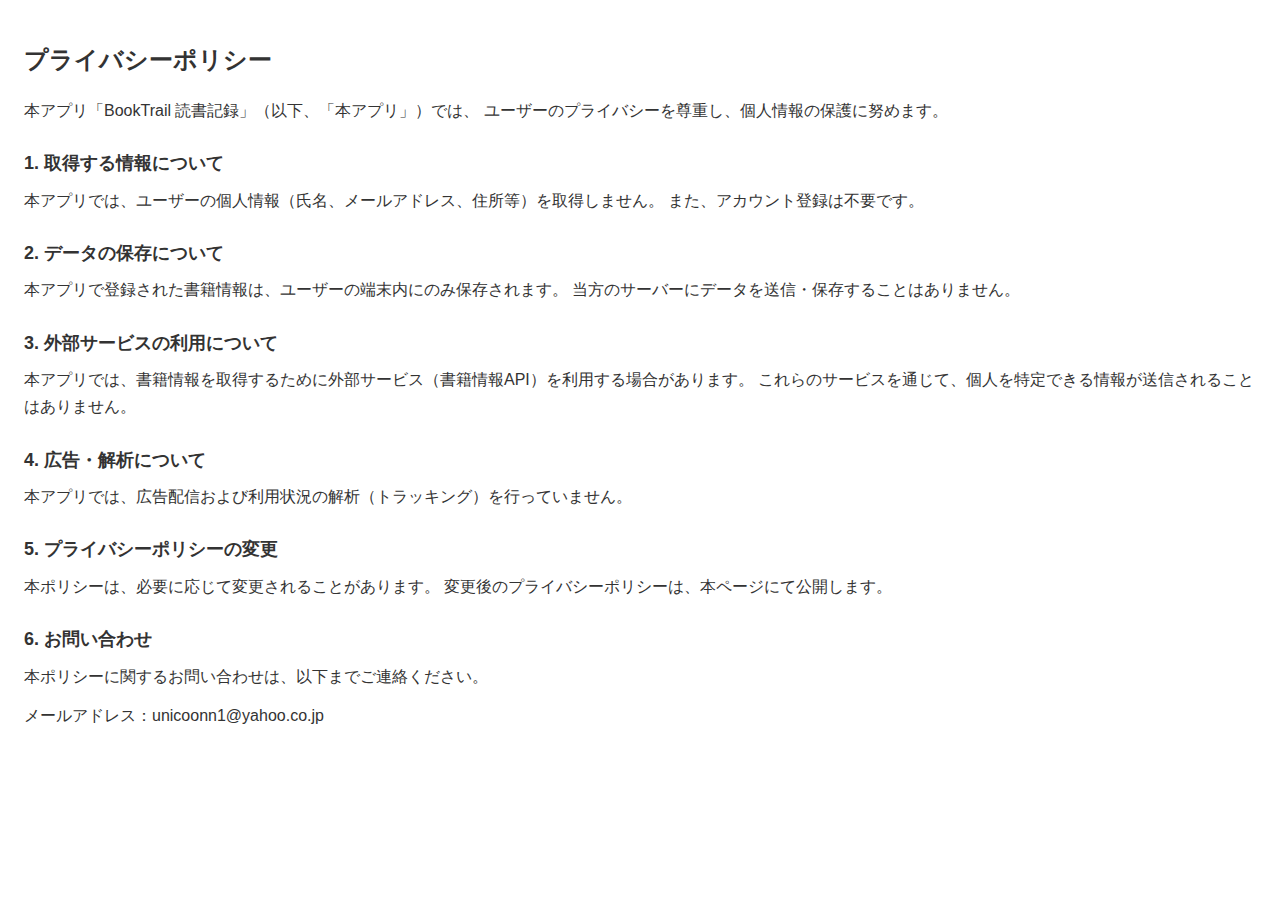
<file: policy/BookTrail.html>
<!DOCTYPE html>
<html lang="ja">
<head>
  <meta charset="UTF-8">
  <title>プライバシーポリシー | BookTrail 読書記録</title>
  <meta name="viewport" content="width=device-width, initial-scale=1.0">
  <style>
    body {
      font-family: -apple-system, BlinkMacSystemFont, "Helvetica Neue", "Segoe UI", "Hiragino Kaku Gothic ProN", "Hiragino Sans", Meiryo, Arial, sans-serif;
      line-height: 1.7;
      margin: 0;
      padding: 24px;
      background-color: #ffffff;
      color: #333333;
    }
    h1 {
      font-size: 24px;
      margin-bottom: 16px;
    }
    h2 {
      font-size: 18px;
      margin-top: 24px;
      margin-bottom: 8px;
    }
    p {
      margin: 0 0 12px 0;
    }
  </style>
</head>
<body>

  <h1>プライバシーポリシー</h1>

  <p>
    本アプリ「BookTrail 読書記録」（以下、「本アプリ」）では、
    ユーザーのプライバシーを尊重し、個人情報の保護に努めます。
  </p>

  <h2>1. 取得する情報について</h2>
  <p>
    本アプリでは、ユーザーの個人情報（氏名、メールアドレス、住所等）を取得しません。
    また、アカウント登録は不要です。
  </p>

  <h2>2. データの保存について</h2>
  <p>
    本アプリで登録された書籍情報は、ユーザーの端末内にのみ保存されます。
    当方のサーバーにデータを送信・保存することはありません。
  </p>

  <h2>3. 外部サービスの利用について</h2>
  <p>
    本アプリでは、書籍情報を取得するために外部サービス（書籍情報API）を利用する場合があります。
    これらのサービスを通じて、個人を特定できる情報が送信されることはありません。
  </p>

  <h2>4. 広告・解析について</h2>
  <p>
    本アプリでは、広告配信および利用状況の解析（トラッキング）を行っていません。
  </p>

  <h2>5. プライバシーポリシーの変更</h2>
  <p>
    本ポリシーは、必要に応じて変更されることがあります。
    変更後のプライバシーポリシーは、本ページにて公開します。
  </p>

  <h2>6. お問い合わせ</h2>
  <p>
    本ポリシーに関するお問い合わせは、以下までご連絡ください。
  </p>
  <p>
    メールアドレス：unicoonn1@yahoo.co.jp
  </p>

</body>
</html>
</file>
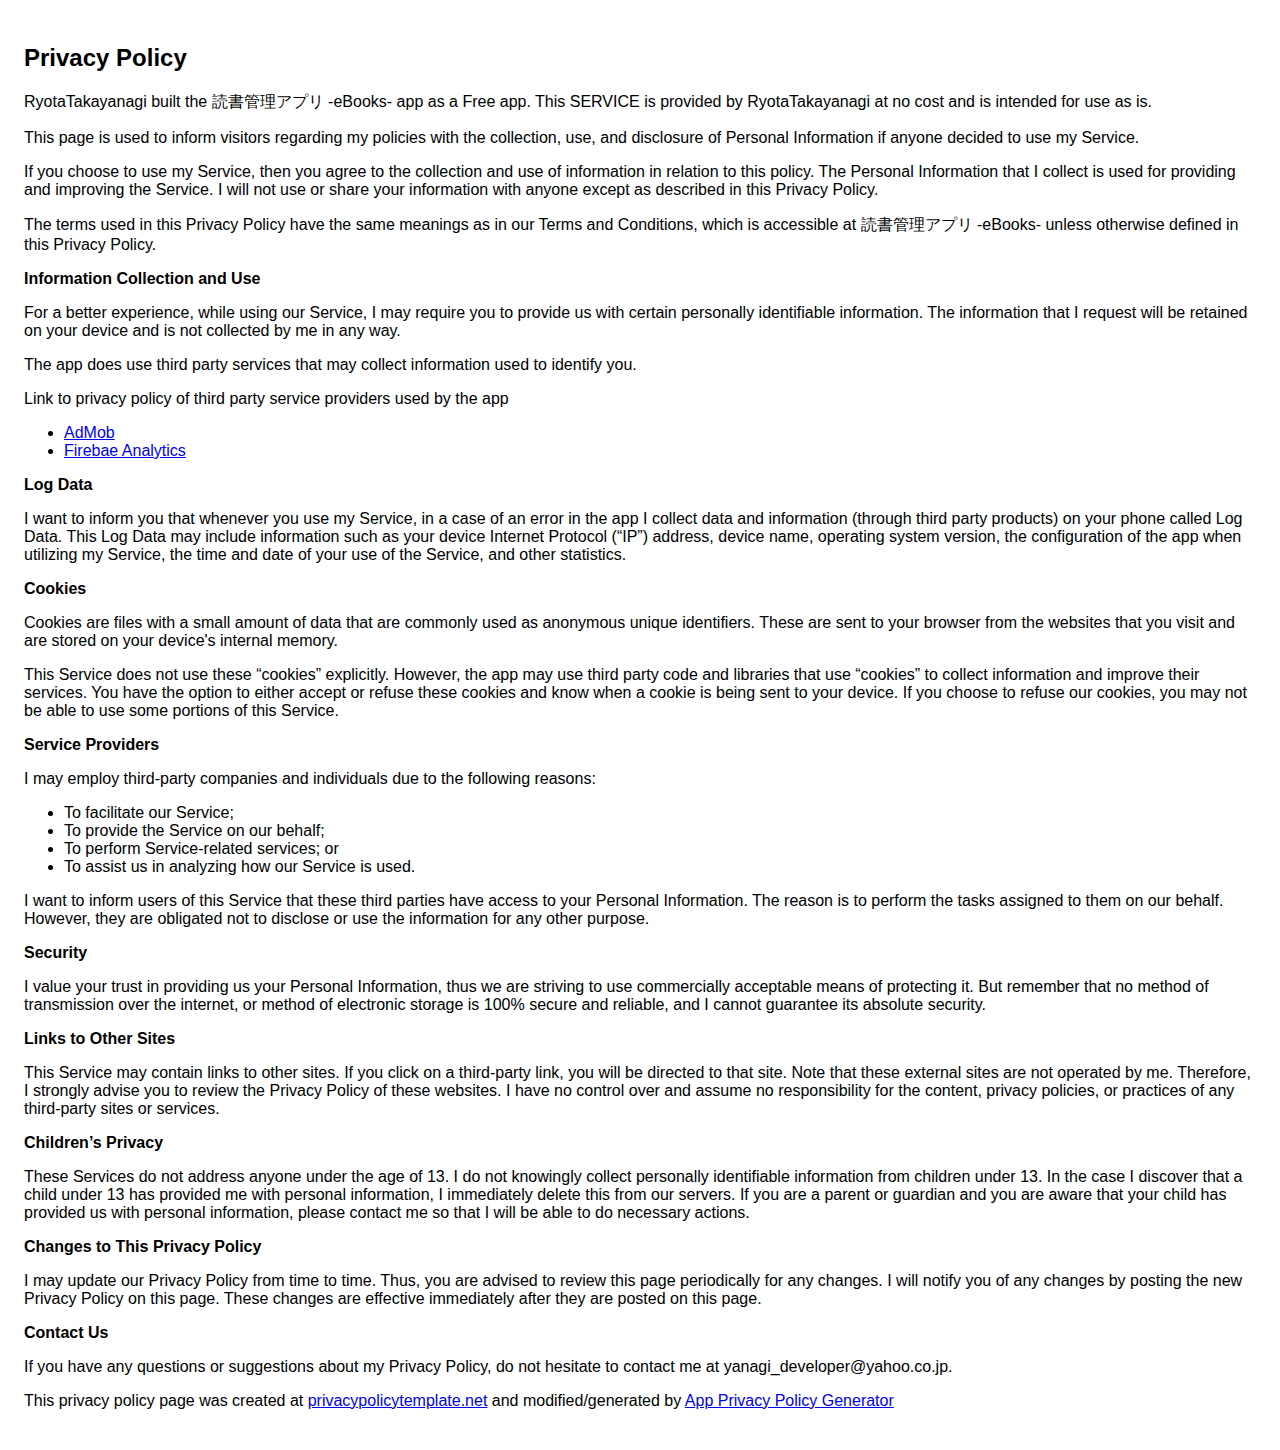
<file: policy/eBooks.html>
﻿<!DOCTYPE html>
    <html>
    <head>
      <meta charset='utf-8'>
      <meta name='viewport' content='width=device-width'>
      <title>Privacy Policy</title>
      <style> body { font-family: 'Helvetica Neue', Helvetica, Arial, sans-serif; padding:1em; } </style>
    </head>
    <body>
    <h2>Privacy Policy</h2> <p>
      RyotaTakayanagi built the 読書管理アプリ -eBooks- app as a Free app. This SERVICE is provided by RyotaTakayanagi at no cost and is intended for use as is.
                </p> <p>
                    This page is used to inform visitors regarding
                    my policies with the collection, use, and
                    disclosure of Personal Information if anyone decided to use
                    my Service.
                  </p> <p>
                    If you choose to use my Service, then you agree
                    to the collection and use of information in relation to this
                    policy. The Personal Information that I collect is
                    used for providing and improving the Service.
                    I will not use or share your
                    information with anyone except as described in this Privacy
                    Policy.
                  </p> <p>
                    The terms used in this Privacy Policy have the same meanings as in our Terms and Conditions, which is accessible at 読書管理アプリ -eBooks- unless otherwise defined in this Privacy Policy.
                  </p> <p><strong>Information Collection and Use</strong></p> <p>
                    For a better experience, while using our Service,
                    I may require you to provide us with certain
                    personally identifiable information. The
                    information that I request will be
                    retained on your device and is not collected by me in any way.
                  </p> <p>
                    The app does use third party services that may collect
                    information used to identify you.
                  </p> <div><p>
                      Link to privacy policy of third party service providers
                      used by the app
                    </p> <ul>
                      <li><a href="https://support.google.com/admob/answer/6128543?hl=en" target="_blank">AdMob</a></li>
                      <li><a href="https://firebase.google.com/policies/analytics" target="_blank">Firebae Analytics</a></li>
                    </ul></div> <p><strong>Log Data</strong></p> <p>
                    I want to inform you that whenever
                    you use my Service, in a case of an error in the
                    app I collect data and information (through third
                    party products) on your phone called Log Data. This Log Data
                    may include information such as your device Internet
                    Protocol (“IP”) address, device name, operating system
                    version, the configuration of the app when utilizing
                    my Service, the time and date of your use of the
                    Service, and other statistics.
                  </p> <p><strong>Cookies</strong></p> <p>
                    Cookies are files with a small amount of data that are
                    commonly used as anonymous unique identifiers. These are
                    sent to your browser from the websites that you visit and
                    are stored on your device's internal memory.
                  </p> <p>
                    This Service does not use these “cookies” explicitly.
                    However, the app may use third party code and libraries that
                    use “cookies” to collect information and improve their
                    services. You have the option to either accept or refuse
                    these cookies and know when a cookie is being sent to your
                    device. If you choose to refuse our cookies, you may not be
                    able to use some portions of this Service.
                  </p> <p><strong>Service Providers</strong></p> <p>
                    I may employ third-party companies
                    and individuals due to the following reasons:
                  </p> <ul><li>To facilitate our Service;</li> <li>To provide the Service on our behalf;</li> <li>To perform Service-related services; or</li> <li>To assist us in analyzing how our Service is used.</li></ul> <p>
                    I want to inform users of this
                    Service that these third parties have access to your
                    Personal Information. The reason is to perform the tasks
                    assigned to them on our behalf. However, they are obligated
                    not to disclose or use the information for any other
                    purpose.
                  </p> <p><strong>Security</strong></p> <p>
                    I value your trust in providing us
                    your Personal Information, thus we are striving to use
                    commercially acceptable means of protecting it. But remember
                    that no method of transmission over the internet, or method
                    of electronic storage is 100% secure and reliable, and
                    I cannot guarantee its absolute security.
                  </p> <p><strong>Links to Other Sites</strong></p> <p>
                    This Service may contain links to other sites. If you click
                    on a third-party link, you will be directed to that site.
                    Note that these external sites are not operated by
                    me. Therefore, I strongly advise you to
                    review the Privacy Policy of these websites.
                    I have no control over and assume no
                    responsibility for the content, privacy policies, or
                    practices of any third-party sites or services.
                  </p> <p><strong>Children’s Privacy</strong></p> <p>
                    These Services do not address anyone under the age of 13.
                    I do not knowingly collect personally
                    identifiable information from children under 13. In the case
                    I discover that a child under 13 has provided
                    me with personal information,
                    I immediately delete this from our servers. If you
                    are a parent or guardian and you are aware that your child
                    has provided us with personal information, please contact
                    me so that I will be able to do
                    necessary actions.
                  </p> <p><strong>Changes to This Privacy Policy</strong></p> <p>
                    I may update our Privacy Policy from
                    time to time. Thus, you are advised to review this page
                    periodically for any changes. I will
                    notify you of any changes by posting the new Privacy Policy
                    on this page. These changes are effective immediately after
                    they are posted on this page.
                  </p> <p><strong>Contact Us</strong></p> <p>
                    If you have any questions or suggestions about
                    my Privacy Policy, do not hesitate to contact
                    me at yanagi_developer@yahoo.co.jp.
                  </p> <p>
                    This privacy policy page was created at
                    <a href="https://privacypolicytemplate.net" target="_blank">privacypolicytemplate.net</a>
                    and modified/generated by
                    <a href="https://app-privacy-policy-generator.firebaseapp.com/" target="_blank">App Privacy Policy Generator</a></p>
    </body>
    </html>
</file>
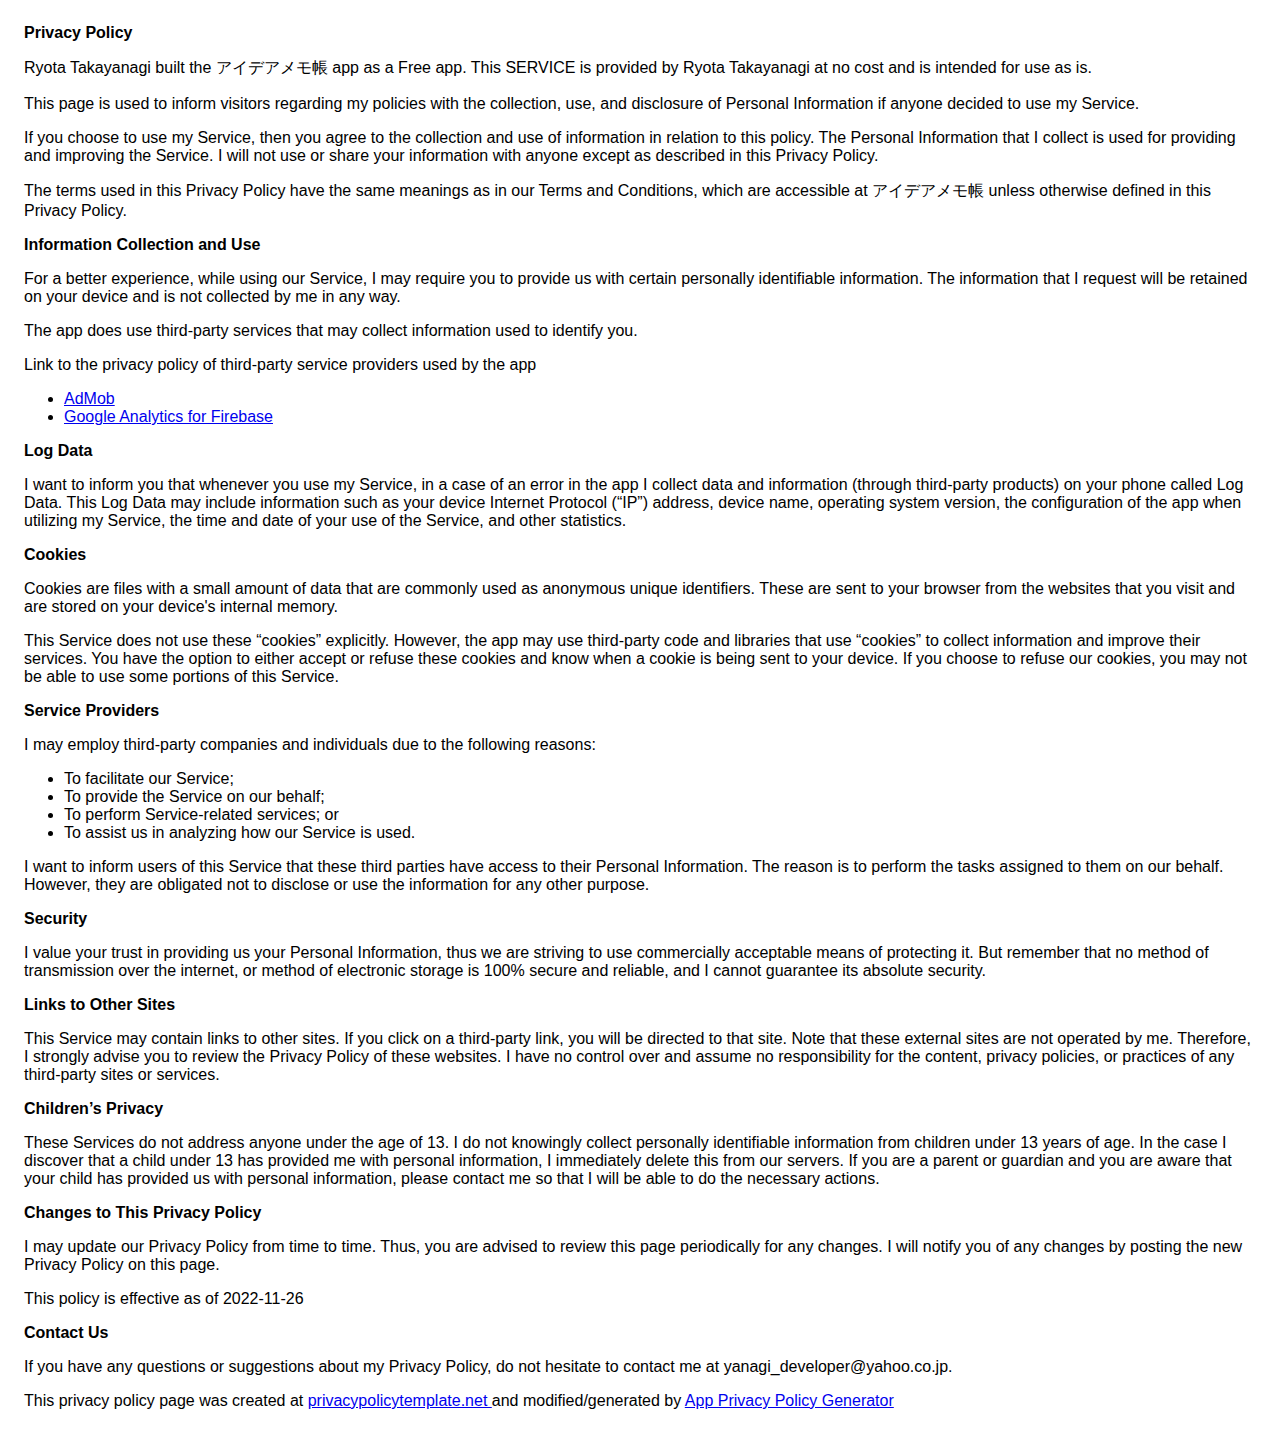
<file: policy/IdeaList.html>
<!DOCTYPE html>
    <html>
    <head>
      <meta charset='utf-8'>
      <meta name='viewport' content='width=device-width'>
      <title>Privacy Policy</title>
      <style> body { font-family: 'Helvetica Neue', Helvetica, Arial, sans-serif; padding:1em; } </style>
    </head>
    <body>
    <strong>Privacy Policy</strong> <p>
                  Ryota Takayanagi built the アイデアメモ帳 app as
                  a Free app. This SERVICE is provided by
                  Ryota Takayanagi at no cost and is intended for use as
                  is.
                </p> <p>
                  This page is used to inform visitors regarding my
                  policies with the collection, use, and disclosure of Personal
                  Information if anyone decided to use my Service.
                </p> <p>
                  If you choose to use my Service, then you agree to
                  the collection and use of information in relation to this
                  policy. The Personal Information that I collect is
                  used for providing and improving the Service. I will not use or share your information with
                  anyone except as described in this Privacy Policy.
                </p> <p>
                  The terms used in this Privacy Policy have the same meanings
                  as in our Terms and Conditions, which are accessible at
                  アイデアメモ帳 unless otherwise defined in this Privacy Policy.
                </p> <p><strong>Information Collection and Use</strong></p> <p>
                  For a better experience, while using our Service, I
                  may require you to provide us with certain personally
                  identifiable information. The information that
                  I request will be retained on your device and is not collected by me in any way.
                </p> <div><p>
                    The app does use third-party services that may collect
                    information used to identify you.
                  </p> <p>
                    Link to the privacy policy of third-party service providers used
                    by the app
                  </p> <ul><!----><li><a href="https://support.google.com/admob/answer/6128543?hl=en" target="_blank" rel="noopener noreferrer">AdMob</a></li><li><a href="https://firebase.google.com/policies/analytics" target="_blank" rel="noopener noreferrer">Google Analytics for Firebase</a></li><!----><!----><!----><!----><!----><!----><!----><!----><!----><!----><!----><!----><!----><!----><!----><!----><!----><!----><!----><!----><!----><!----><!----><!----><!----></ul></div> <p><strong>Log Data</strong></p> <p>
                  I want to inform you that whenever you
                  use my Service, in a case of an error in the app
                  I collect data and information (through third-party
                  products) on your phone called Log Data. This Log Data may
                  include information such as your device Internet Protocol
                  (“IP”) address, device name, operating system version, the
                  configuration of the app when utilizing my Service,
                  the time and date of your use of the Service, and other
                  statistics.
                </p> <p><strong>Cookies</strong></p> <p>
                  Cookies are files with a small amount of data that are
                  commonly used as anonymous unique identifiers. These are sent
                  to your browser from the websites that you visit and are
                  stored on your device's internal memory.
                </p> <p>
                  This Service does not use these “cookies” explicitly. However,
                  the app may use third-party code and libraries that use
                  “cookies” to collect information and improve their services.
                  You have the option to either accept or refuse these cookies
                  and know when a cookie is being sent to your device. If you
                  choose to refuse our cookies, you may not be able to use some
                  portions of this Service.
                </p> <p><strong>Service Providers</strong></p> <p>
                  I may employ third-party companies and
                  individuals due to the following reasons:
                </p> <ul><li>To facilitate our Service;</li> <li>To provide the Service on our behalf;</li> <li>To perform Service-related services; or</li> <li>To assist us in analyzing how our Service is used.</li></ul> <p>
                  I want to inform users of this Service
                  that these third parties have access to their Personal
                  Information. The reason is to perform the tasks assigned to
                  them on our behalf. However, they are obligated not to
                  disclose or use the information for any other purpose.
                </p> <p><strong>Security</strong></p> <p>
                  I value your trust in providing us your
                  Personal Information, thus we are striving to use commercially
                  acceptable means of protecting it. But remember that no method
                  of transmission over the internet, or method of electronic
                  storage is 100% secure and reliable, and I cannot
                  guarantee its absolute security.
                </p> <p><strong>Links to Other Sites</strong></p> <p>
                  This Service may contain links to other sites. If you click on
                  a third-party link, you will be directed to that site. Note
                  that these external sites are not operated by me.
                  Therefore, I strongly advise you to review the
                  Privacy Policy of these websites. I have
                  no control over and assume no responsibility for the content,
                  privacy policies, or practices of any third-party sites or
                  services.
                </p> <p><strong>Children’s Privacy</strong></p> <div><p>
                    These Services do not address anyone under the age of 13.
                    I do not knowingly collect personally
                    identifiable information from children under 13 years of age. In the case
                    I discover that a child under 13 has provided
                    me with personal information, I immediately
                    delete this from our servers. If you are a parent or guardian
                    and you are aware that your child has provided us with
                    personal information, please contact me so that
                    I will be able to do the necessary actions.
                  </p></div> <!----> <p><strong>Changes to This Privacy Policy</strong></p> <p>
                  I may update our Privacy Policy from
                  time to time. Thus, you are advised to review this page
                  periodically for any changes. I will
                  notify you of any changes by posting the new Privacy Policy on
                  this page.
                </p> <p>This policy is effective as of 2022-11-26</p> <p><strong>Contact Us</strong></p> <p>
                  If you have any questions or suggestions about my
                  Privacy Policy, do not hesitate to contact me at yanagi_developer@yahoo.co.jp.
                </p> <p>This privacy policy page was created at <a href="https://privacypolicytemplate.net" target="_blank" rel="noopener noreferrer">privacypolicytemplate.net </a>and modified/generated by <a href="https://app-privacy-policy-generator.nisrulz.com/" target="_blank" rel="noopener noreferrer">App Privacy Policy Generator</a></p>
    </body>
    </html>
</file>
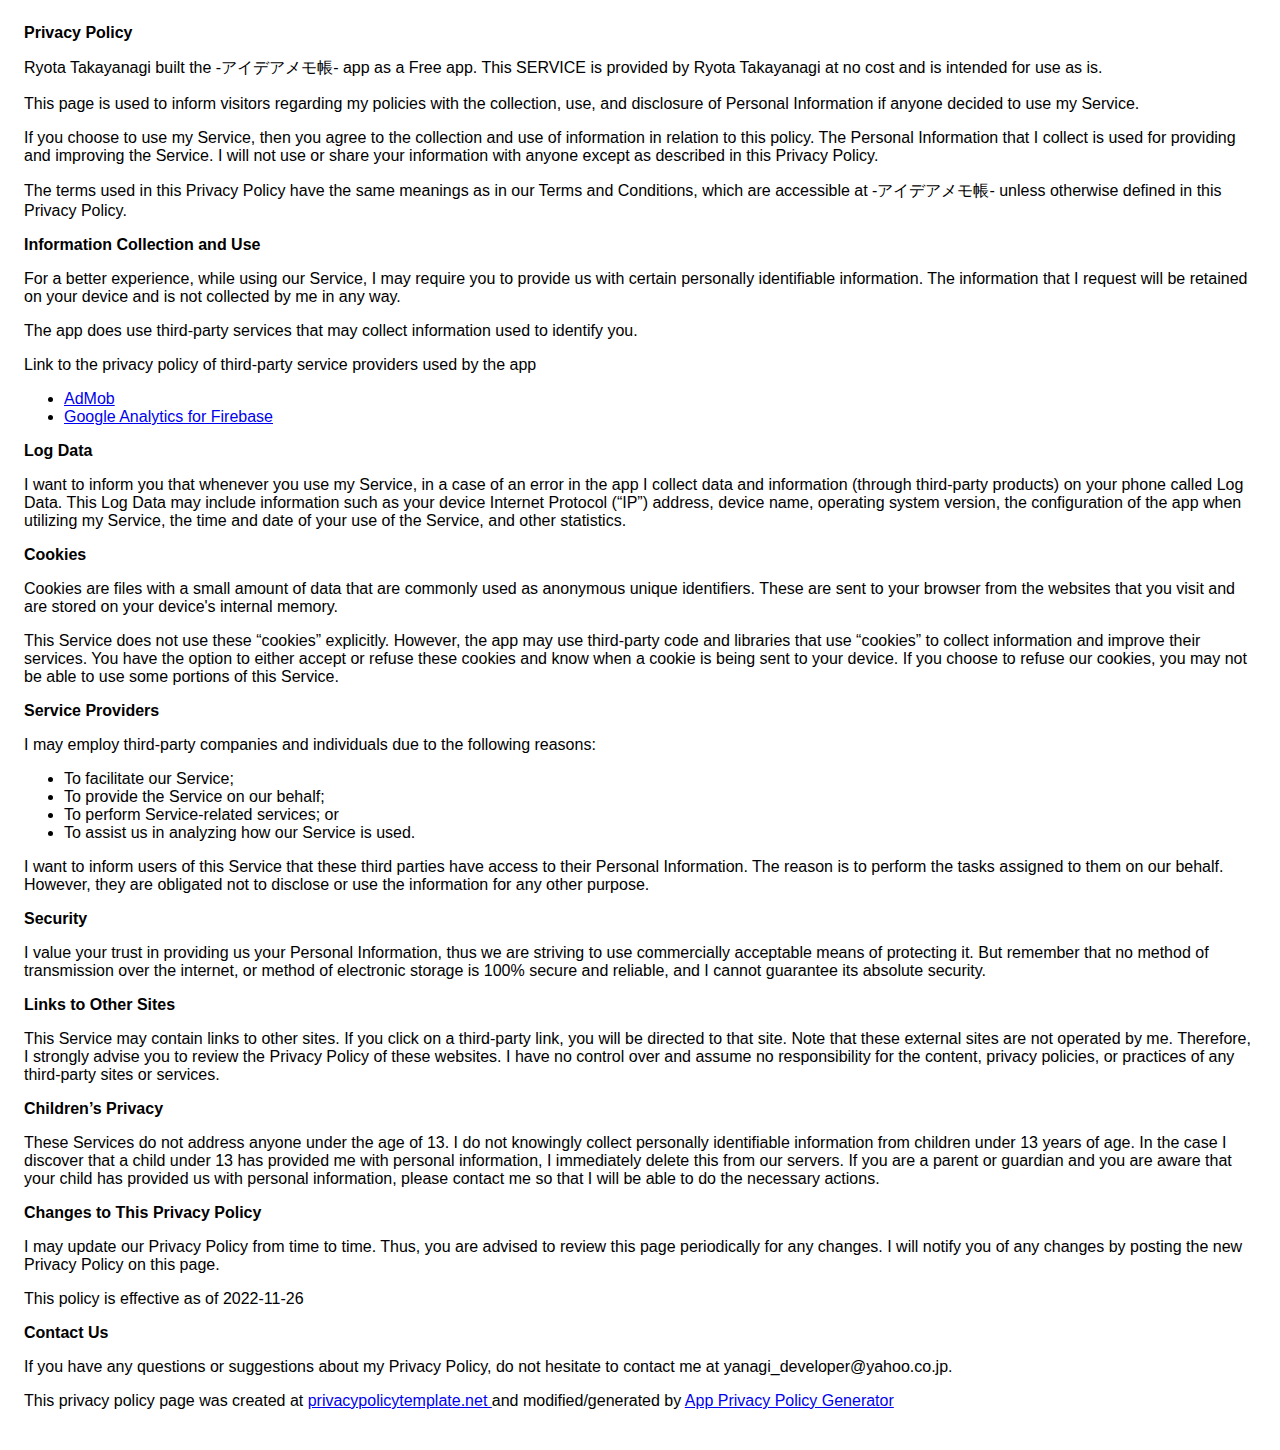
<file: policy/IdeaList2.html>
<!DOCTYPE html>
    <html>
    <head>
      <meta charset='utf-8'>
      <meta name='viewport' content='width=device-width'>
      <title>Privacy Policy</title>
      <style> body { font-family: 'Helvetica Neue', Helvetica, Arial, sans-serif; padding:1em; } </style>
    </head>
    <body>
    <strong>Privacy Policy</strong> <p>
                  Ryota Takayanagi built the -アイデアメモ帳- app as
                  a Free app. This SERVICE is provided by
                  Ryota Takayanagi at no cost and is intended for use as
                  is.
                </p> <p>
                  This page is used to inform visitors regarding my
                  policies with the collection, use, and disclosure of Personal
                  Information if anyone decided to use my Service.
                </p> <p>
                  If you choose to use my Service, then you agree to
                  the collection and use of information in relation to this
                  policy. The Personal Information that I collect is
                  used for providing and improving the Service. I will not use or share your information with
                  anyone except as described in this Privacy Policy.
                </p> <p>
                  The terms used in this Privacy Policy have the same meanings
                  as in our Terms and Conditions, which are accessible at
                  -アイデアメモ帳- unless otherwise defined in this Privacy Policy.
                </p> <p><strong>Information Collection and Use</strong></p> <p>
                  For a better experience, while using our Service, I
                  may require you to provide us with certain personally
                  identifiable information. The information that
                  I request will be retained on your device and is not collected by me in any way.
                </p> <div><p>
                    The app does use third-party services that may collect
                    information used to identify you.
                  </p> <p>
                    Link to the privacy policy of third-party service providers used
                    by the app
                  </p> <ul><!----><li><a href="https://support.google.com/admob/answer/6128543?hl=en" target="_blank" rel="noopener noreferrer">AdMob</a></li><li><a href="https://firebase.google.com/policies/analytics" target="_blank" rel="noopener noreferrer">Google Analytics for Firebase</a></li><!----><!----><!----><!----><!----><!----><!----><!----><!----><!----><!----><!----><!----><!----><!----><!----><!----><!----><!----><!----><!----><!----><!----><!----><!----></ul></div> <p><strong>Log Data</strong></p> <p>
                  I want to inform you that whenever you
                  use my Service, in a case of an error in the app
                  I collect data and information (through third-party
                  products) on your phone called Log Data. This Log Data may
                  include information such as your device Internet Protocol
                  (“IP”) address, device name, operating system version, the
                  configuration of the app when utilizing my Service,
                  the time and date of your use of the Service, and other
                  statistics.
                </p> <p><strong>Cookies</strong></p> <p>
                  Cookies are files with a small amount of data that are
                  commonly used as anonymous unique identifiers. These are sent
                  to your browser from the websites that you visit and are
                  stored on your device's internal memory.
                </p> <p>
                  This Service does not use these “cookies” explicitly. However,
                  the app may use third-party code and libraries that use
                  “cookies” to collect information and improve their services.
                  You have the option to either accept or refuse these cookies
                  and know when a cookie is being sent to your device. If you
                  choose to refuse our cookies, you may not be able to use some
                  portions of this Service.
                </p> <p><strong>Service Providers</strong></p> <p>
                  I may employ third-party companies and
                  individuals due to the following reasons:
                </p> <ul><li>To facilitate our Service;</li> <li>To provide the Service on our behalf;</li> <li>To perform Service-related services; or</li> <li>To assist us in analyzing how our Service is used.</li></ul> <p>
                  I want to inform users of this Service
                  that these third parties have access to their Personal
                  Information. The reason is to perform the tasks assigned to
                  them on our behalf. However, they are obligated not to
                  disclose or use the information for any other purpose.
                </p> <p><strong>Security</strong></p> <p>
                  I value your trust in providing us your
                  Personal Information, thus we are striving to use commercially
                  acceptable means of protecting it. But remember that no method
                  of transmission over the internet, or method of electronic
                  storage is 100% secure and reliable, and I cannot
                  guarantee its absolute security.
                </p> <p><strong>Links to Other Sites</strong></p> <p>
                  This Service may contain links to other sites. If you click on
                  a third-party link, you will be directed to that site. Note
                  that these external sites are not operated by me.
                  Therefore, I strongly advise you to review the
                  Privacy Policy of these websites. I have
                  no control over and assume no responsibility for the content,
                  privacy policies, or practices of any third-party sites or
                  services.
                </p> <p><strong>Children’s Privacy</strong></p> <div><p>
                    These Services do not address anyone under the age of 13.
                    I do not knowingly collect personally
                    identifiable information from children under 13 years of age. In the case
                    I discover that a child under 13 has provided
                    me with personal information, I immediately
                    delete this from our servers. If you are a parent or guardian
                    and you are aware that your child has provided us with
                    personal information, please contact me so that
                    I will be able to do the necessary actions.
                  </p></div> <!----> <p><strong>Changes to This Privacy Policy</strong></p> <p>
                  I may update our Privacy Policy from
                  time to time. Thus, you are advised to review this page
                  periodically for any changes. I will
                  notify you of any changes by posting the new Privacy Policy on
                  this page.
                </p> <p>This policy is effective as of 2022-11-26</p> <p><strong>Contact Us</strong></p> <p>
                  If you have any questions or suggestions about my
                  Privacy Policy, do not hesitate to contact me at yanagi_developer@yahoo.co.jp.
                </p> <p>This privacy policy page was created at <a href="https://privacypolicytemplate.net" target="_blank" rel="noopener noreferrer">privacypolicytemplate.net </a>and modified/generated by <a href="https://app-privacy-policy-generator.nisrulz.com/" target="_blank" rel="noopener noreferrer">App Privacy Policy Generator</a></p>
    </body>
    </html>
</file>
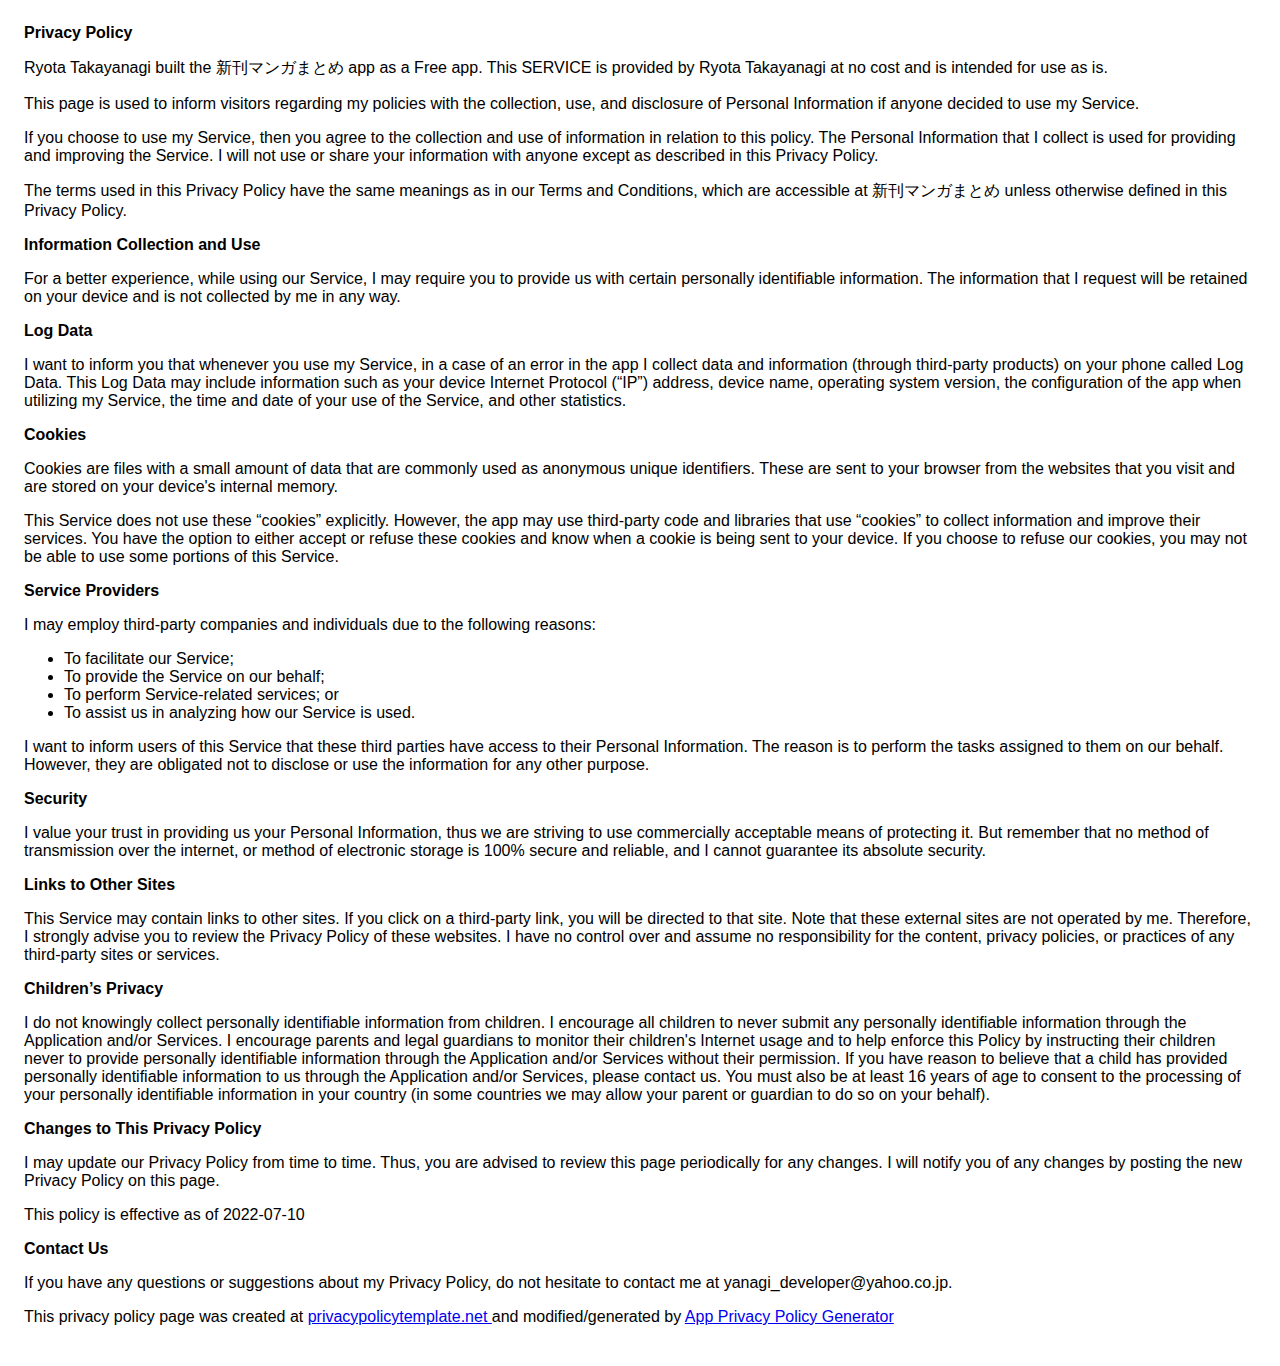
<file: policy/NewManga.html>
<!DOCTYPE html>
    <html>
    <head>
      <meta charset='utf-8'>
      <meta name='viewport' content='width=device-width'>
      <title>Privacy Policy</title>
      <style> body { font-family: 'Helvetica Neue', Helvetica, Arial, sans-serif; padding:1em; } </style>
    </head>
    <body>
    <strong>Privacy Policy</strong> <p>
                  Ryota Takayanagi built the 新刊マンガまとめ app as
                  a Free app. This SERVICE is provided by
                  Ryota Takayanagi at no cost and is intended for use as
                  is.
                </p> <p>
                  This page is used to inform visitors regarding my
                  policies with the collection, use, and disclosure of Personal
                  Information if anyone decided to use my Service.
                </p> <p>
                  If you choose to use my Service, then you agree to
                  the collection and use of information in relation to this
                  policy. The Personal Information that I collect is
                  used for providing and improving the Service. I will not use or share your information with
                  anyone except as described in this Privacy Policy.
                </p> <p>
                  The terms used in this Privacy Policy have the same meanings
                  as in our Terms and Conditions, which are accessible at
                  新刊マンガまとめ unless otherwise defined in this Privacy Policy.
                </p> <p><strong>Information Collection and Use</strong></p> <p>
                  For a better experience, while using our Service, I
                  may require you to provide us with certain personally
                  identifiable information. The information that
                  I request will be retained on your device and is not collected by me in any way.
                </p> <!----> <p><strong>Log Data</strong></p> <p>
                  I want to inform you that whenever you
                  use my Service, in a case of an error in the app
                  I collect data and information (through third-party
                  products) on your phone called Log Data. This Log Data may
                  include information such as your device Internet Protocol
                  (“IP”) address, device name, operating system version, the
                  configuration of the app when utilizing my Service,
                  the time and date of your use of the Service, and other
                  statistics.
                </p> <p><strong>Cookies</strong></p> <p>
                  Cookies are files with a small amount of data that are
                  commonly used as anonymous unique identifiers. These are sent
                  to your browser from the websites that you visit and are
                  stored on your device's internal memory.
                </p> <p>
                  This Service does not use these “cookies” explicitly. However,
                  the app may use third-party code and libraries that use
                  “cookies” to collect information and improve their services.
                  You have the option to either accept or refuse these cookies
                  and know when a cookie is being sent to your device. If you
                  choose to refuse our cookies, you may not be able to use some
                  portions of this Service.
                </p> <p><strong>Service Providers</strong></p> <p>
                  I may employ third-party companies and
                  individuals due to the following reasons:
                </p> <ul><li>To facilitate our Service;</li> <li>To provide the Service on our behalf;</li> <li>To perform Service-related services; or</li> <li>To assist us in analyzing how our Service is used.</li></ul> <p>
                  I want to inform users of this Service
                  that these third parties have access to their Personal
                  Information. The reason is to perform the tasks assigned to
                  them on our behalf. However, they are obligated not to
                  disclose or use the information for any other purpose.
                </p> <p><strong>Security</strong></p> <p>
                  I value your trust in providing us your
                  Personal Information, thus we are striving to use commercially
                  acceptable means of protecting it. But remember that no method
                  of transmission over the internet, or method of electronic
                  storage is 100% secure and reliable, and I cannot
                  guarantee its absolute security.
                </p> <p><strong>Links to Other Sites</strong></p> <p>
                  This Service may contain links to other sites. If you click on
                  a third-party link, you will be directed to that site. Note
                  that these external sites are not operated by me.
                  Therefore, I strongly advise you to review the
                  Privacy Policy of these websites. I have
                  no control over and assume no responsibility for the content,
                  privacy policies, or practices of any third-party sites or
                  services.
                </p> <p><strong>Children’s Privacy</strong></p> <!----> <div><p>
                    I do not knowingly collect personally
                    identifiable information from children. I 
                    encourage all children to never submit any personally
                    identifiable information through 
                    the Application and/or Services.
                    I encourage parents and legal guardians to monitor 
                    their children's Internet usage and to help enforce this Policy by instructing 
                    their children never to provide personally identifiable information through the Application and/or Services without their permission. If you have reason to believe that a child 
                    has provided personally identifiable information to us through the Application and/or Services, 
                    please contact us. You must also be at least 16 years of age to consent to the processing 
                    of your personally identifiable information in your country (in some countries we may allow your parent 
                    or guardian to do so on your behalf).
                  </p></div> <p><strong>Changes to This Privacy Policy</strong></p> <p>
                  I may update our Privacy Policy from
                  time to time. Thus, you are advised to review this page
                  periodically for any changes. I will
                  notify you of any changes by posting the new Privacy Policy on
                  this page.
                </p> <p>This policy is effective as of 2022-07-10</p> <p><strong>Contact Us</strong></p> <p>
                  If you have any questions or suggestions about my
                  Privacy Policy, do not hesitate to contact me at yanagi_developer@yahoo.co.jp.
                </p> <p>This privacy policy page was created at <a href="https://privacypolicytemplate.net" target="_blank" rel="noopener noreferrer">privacypolicytemplate.net </a>and modified/generated by <a href="https://app-privacy-policy-generator.nisrulz.com/" target="_blank" rel="noopener noreferrer">App Privacy Policy Generator</a></p>
    </body>
    </html>
</file>
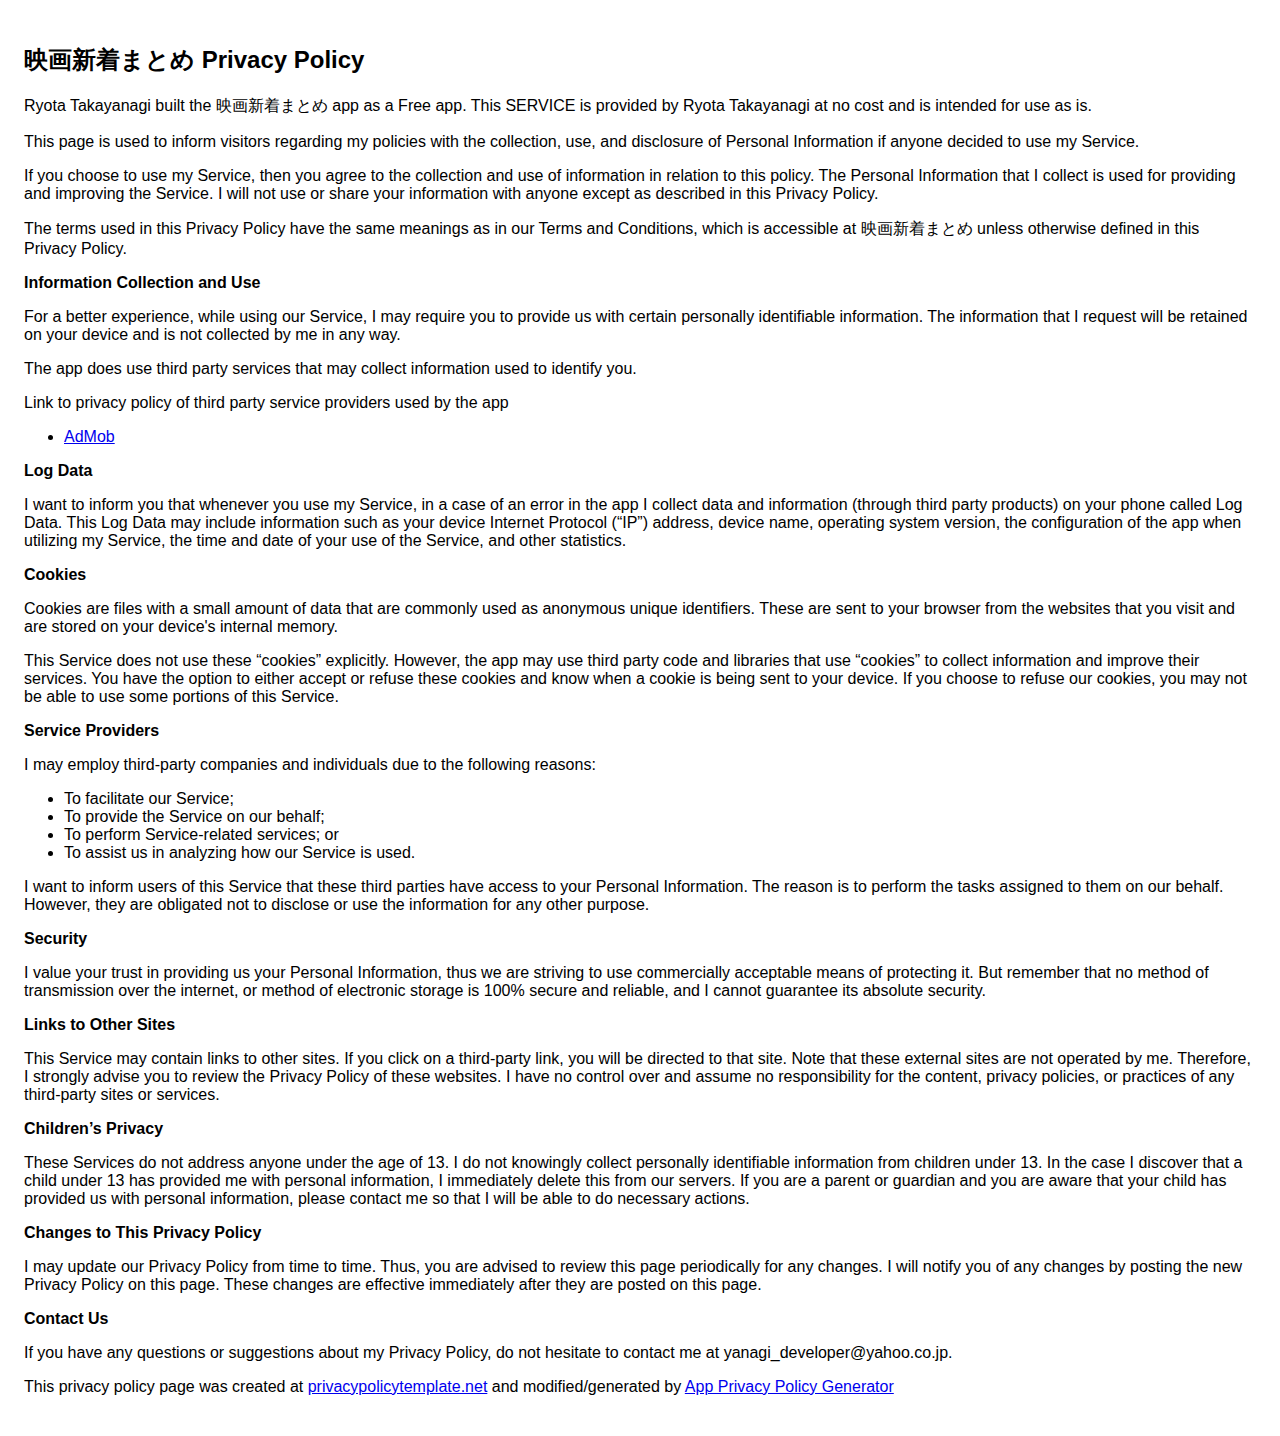
<file: policy/NewMovies.html>
﻿<!DOCTYPE html>
    <html>
    <head>
      <meta charset='utf-8'>
      <meta name='viewport' content='width=device-width'>
      <title>Privacy Policy</title>
      <style> body { font-family: 'Helvetica Neue', Helvetica, Arial, sans-serif; padding:1em; } </style>
    </head>
    <body>
    <h2>映画新着まとめ Privacy Policy</h2> <p>
                    Ryota Takayanagi built the 映画新着まとめ app as
                    a Free app. This SERVICE is provided by
                    Ryota Takayanagi at no cost and is intended for
                    use as is.
                  </p> <p>
                    This page is used to inform visitors regarding
                    my policies with the collection, use, and
                    disclosure of Personal Information if anyone decided to use
                    my Service.
                  </p> <p>
                    If you choose to use my Service, then you agree
                    to the collection and use of information in relation to this
                    policy. The Personal Information that I collect is
                    used for providing and improving the Service.
                    I will not use or share your
                    information with anyone except as described in this Privacy
                    Policy.
                  </p> <p>
                    The terms used in this Privacy Policy have the same meanings
                    as in our Terms and Conditions, which is accessible at
                    映画新着まとめ unless otherwise defined in this Privacy
                    Policy.
                  </p> <p><strong>Information Collection and Use</strong></p> <p>
                    For a better experience, while using our Service,
                    I may require you to provide us with certain
                    personally identifiable information. The
                    information that I request will be
                    retained on your device and is not collected by me in any way.
                  </p> <p>
                    The app does use third party services that may collect
                    information used to identify you.
                  </p> <div><p>
                      Link to privacy policy of third party service providers
                      used by the app
                    </p> <ul><!----><li><a href="https://support.google.com/admob/answer/6128543?hl=en" target="_blank">AdMob</a></li><!----><!----><!----><!----><!----><!----><!----><!----><!----><!----><!----><!----></ul></div> <p><strong>Log Data</strong></p> <p>
                    I want to inform you that whenever
                    you use my Service, in a case of an error in the
                    app I collect data and information (through third
                    party products) on your phone called Log Data. This Log Data
                    may include information such as your device Internet
                    Protocol (“IP”) address, device name, operating system
                    version, the configuration of the app when utilizing
                    my Service, the time and date of your use of the
                    Service, and other statistics.
                  </p> <p><strong>Cookies</strong></p> <p>
                    Cookies are files with a small amount of data that are
                    commonly used as anonymous unique identifiers. These are
                    sent to your browser from the websites that you visit and
                    are stored on your device's internal memory.
                  </p> <p>
                    This Service does not use these “cookies” explicitly.
                    However, the app may use third party code and libraries that
                    use “cookies” to collect information and improve their
                    services. You have the option to either accept or refuse
                    these cookies and know when a cookie is being sent to your
                    device. If you choose to refuse our cookies, you may not be
                    able to use some portions of this Service.
                  </p> <p><strong>Service Providers</strong></p> <p>
                    I may employ third-party companies
                    and individuals due to the following reasons:
                  </p> <ul><li>To facilitate our Service;</li> <li>To provide the Service on our behalf;</li> <li>To perform Service-related services; or</li> <li>To assist us in analyzing how our Service is used.</li></ul> <p>
                    I want to inform users of this
                    Service that these third parties have access to your
                    Personal Information. The reason is to perform the tasks
                    assigned to them on our behalf. However, they are obligated
                    not to disclose or use the information for any other
                    purpose.
                  </p> <p><strong>Security</strong></p> <p>
                    I value your trust in providing us
                    your Personal Information, thus we are striving to use
                    commercially acceptable means of protecting it. But remember
                    that no method of transmission over the internet, or method
                    of electronic storage is 100% secure and reliable, and
                    I cannot guarantee its absolute security.
                  </p> <p><strong>Links to Other Sites</strong></p> <p>
                    This Service may contain links to other sites. If you click
                    on a third-party link, you will be directed to that site.
                    Note that these external sites are not operated by
                    me. Therefore, I strongly advise you to
                    review the Privacy Policy of these websites.
                    I have no control over and assume no
                    responsibility for the content, privacy policies, or
                    practices of any third-party sites or services.
                  </p> <p><strong>Children’s Privacy</strong></p> <p>
                    These Services do not address anyone under the age of 13.
                    I do not knowingly collect personally
                    identifiable information from children under 13. In the case
                    I discover that a child under 13 has provided
                    me with personal information,
                    I immediately delete this from our servers. If you
                    are a parent or guardian and you are aware that your child
                    has provided us with personal information, please contact
                    me so that I will be able to do
                    necessary actions.
                  </p> <p><strong>Changes to This Privacy Policy</strong></p> <p>
                    I may update our Privacy Policy from
                    time to time. Thus, you are advised to review this page
                    periodically for any changes. I will
                    notify you of any changes by posting the new Privacy Policy
                    on this page. These changes are effective immediately after
                    they are posted on this page.
                  </p> <p><strong>Contact Us</strong></p> <p>
                    If you have any questions or suggestions about
                    my Privacy Policy, do not hesitate to contact
                    me at yanagi_developer@yahoo.co.jp.
                  </p> <p>
                    This privacy policy page was created at
                    <a href="https://privacypolicytemplate.net" target="_blank">privacypolicytemplate.net</a>
                    and modified/generated by
                    <a href="https://app-privacy-policy-generator.firebaseapp.com/" target="_blank">App Privacy Policy Generator</a></p>
    </body>
    </html>
</file>
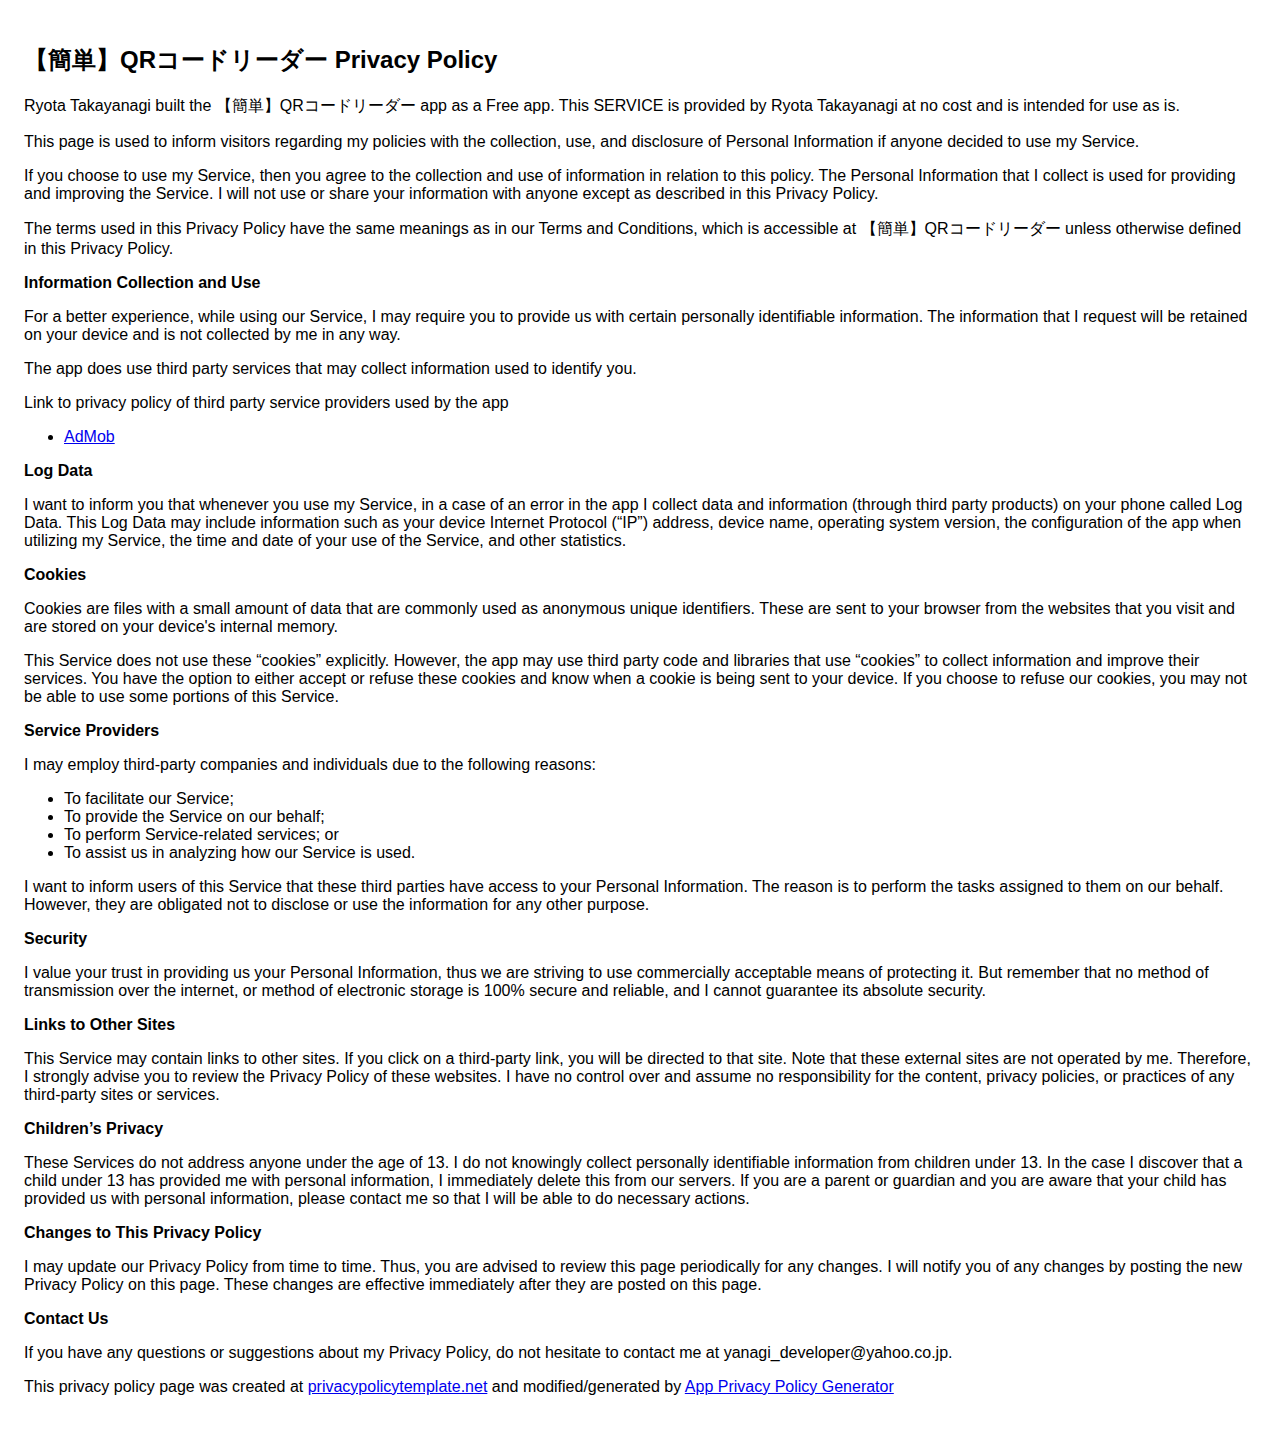
<file: policy/QRCodeReader.html>
﻿<!DOCTYPE html>
    <html>
    <head>
      <meta charset='utf-8'>
      <meta name='viewport' content='width=device-width'>
      <title>Privacy Policy</title>
      <style> body { font-family: 'Helvetica Neue', Helvetica, Arial, sans-serif; padding:1em; } </style>
    </head>
    <body>
    <h2>【簡単】QRコードリーダー Privacy Policy</h2> <p>
      Ryota Takayanagi built the 【簡単】QRコードリーダー app as a Free app. This SERVICE is provided by Ryota Takayanagi at no cost and is intended for use as is.
                  </p> <p>
                    This page is used to inform visitors regarding
                    my policies with the collection, use, and
                    disclosure of Personal Information if anyone decided to use
                    my Service.
                  </p> <p>
                    If you choose to use my Service, then you agree
                    to the collection and use of information in relation to this
                    policy. The Personal Information that I collect is
                    used for providing and improving the Service.
                    I will not use or share your
                    information with anyone except as described in this Privacy
                    Policy.
                  </p> <p>
                    The terms used in this Privacy Policy have the same meanings as in our Terms and Conditions, which is accessible at 【簡単】QRコードリーダー unless otherwise defined in this Privacy Policy.
                  </p> <p><strong>Information Collection and Use</strong></p> <p>
                    For a better experience, while using our Service,
                    I may require you to provide us with certain
                    personally identifiable information. The
                    information that I request will be
                    retained on your device and is not collected by me in any way.
                  </p> <p>
                    The app does use third party services that may collect
                    information used to identify you.
                  </p> <div><p>
                      Link to privacy policy of third party service providers
                      used by the app
                    </p> <ul><!----><li><a href="https://support.google.com/admob/answer/6128543?hl=en" target="_blank">AdMob</a></li><!----><!----><!----><!----><!----><!----><!----><!----><!----><!----><!----><!----></ul></div> <p><strong>Log Data</strong></p> <p>
                    I want to inform you that whenever
                    you use my Service, in a case of an error in the
                    app I collect data and information (through third
                    party products) on your phone called Log Data. This Log Data
                    may include information such as your device Internet
                    Protocol (“IP”) address, device name, operating system
                    version, the configuration of the app when utilizing
                    my Service, the time and date of your use of the
                    Service, and other statistics.
                  </p> <p><strong>Cookies</strong></p> <p>
                    Cookies are files with a small amount of data that are
                    commonly used as anonymous unique identifiers. These are
                    sent to your browser from the websites that you visit and
                    are stored on your device's internal memory.
                  </p> <p>
                    This Service does not use these “cookies” explicitly.
                    However, the app may use third party code and libraries that
                    use “cookies” to collect information and improve their
                    services. You have the option to either accept or refuse
                    these cookies and know when a cookie is being sent to your
                    device. If you choose to refuse our cookies, you may not be
                    able to use some portions of this Service.
                  </p> <p><strong>Service Providers</strong></p> <p>
                    I may employ third-party companies
                    and individuals due to the following reasons:
                  </p> <ul><li>To facilitate our Service;</li> <li>To provide the Service on our behalf;</li> <li>To perform Service-related services; or</li> <li>To assist us in analyzing how our Service is used.</li></ul> <p>
                    I want to inform users of this
                    Service that these third parties have access to your
                    Personal Information. The reason is to perform the tasks
                    assigned to them on our behalf. However, they are obligated
                    not to disclose or use the information for any other
                    purpose.
                  </p> <p><strong>Security</strong></p> <p>
                    I value your trust in providing us
                    your Personal Information, thus we are striving to use
                    commercially acceptable means of protecting it. But remember
                    that no method of transmission over the internet, or method
                    of electronic storage is 100% secure and reliable, and
                    I cannot guarantee its absolute security.
                  </p> <p><strong>Links to Other Sites</strong></p> <p>
                    This Service may contain links to other sites. If you click
                    on a third-party link, you will be directed to that site.
                    Note that these external sites are not operated by
                    me. Therefore, I strongly advise you to
                    review the Privacy Policy of these websites.
                    I have no control over and assume no
                    responsibility for the content, privacy policies, or
                    practices of any third-party sites or services.
                  </p> <p><strong>Children’s Privacy</strong></p> <p>
                    These Services do not address anyone under the age of 13.
                    I do not knowingly collect personally
                    identifiable information from children under 13. In the case
                    I discover that a child under 13 has provided
                    me with personal information,
                    I immediately delete this from our servers. If you
                    are a parent or guardian and you are aware that your child
                    has provided us with personal information, please contact
                    me so that I will be able to do
                    necessary actions.
                  </p> <p><strong>Changes to This Privacy Policy</strong></p> <p>
                    I may update our Privacy Policy from
                    time to time. Thus, you are advised to review this page
                    periodically for any changes. I will
                    notify you of any changes by posting the new Privacy Policy
                    on this page. These changes are effective immediately after
                    they are posted on this page.
                  </p> <p><strong>Contact Us</strong></p> <p>
                    If you have any questions or suggestions about
                    my Privacy Policy, do not hesitate to contact
                    me at yanagi_developer@yahoo.co.jp.
                  </p> <p>
                    This privacy policy page was created at
                    <a href="https://privacypolicytemplate.net" target="_blank">privacypolicytemplate.net</a>
                    and modified/generated by
                    <a href="https://app-privacy-policy-generator.firebaseapp.com/" target="_blank">App Privacy Policy Generator</a></p>
    </body>
    </html>
</file>
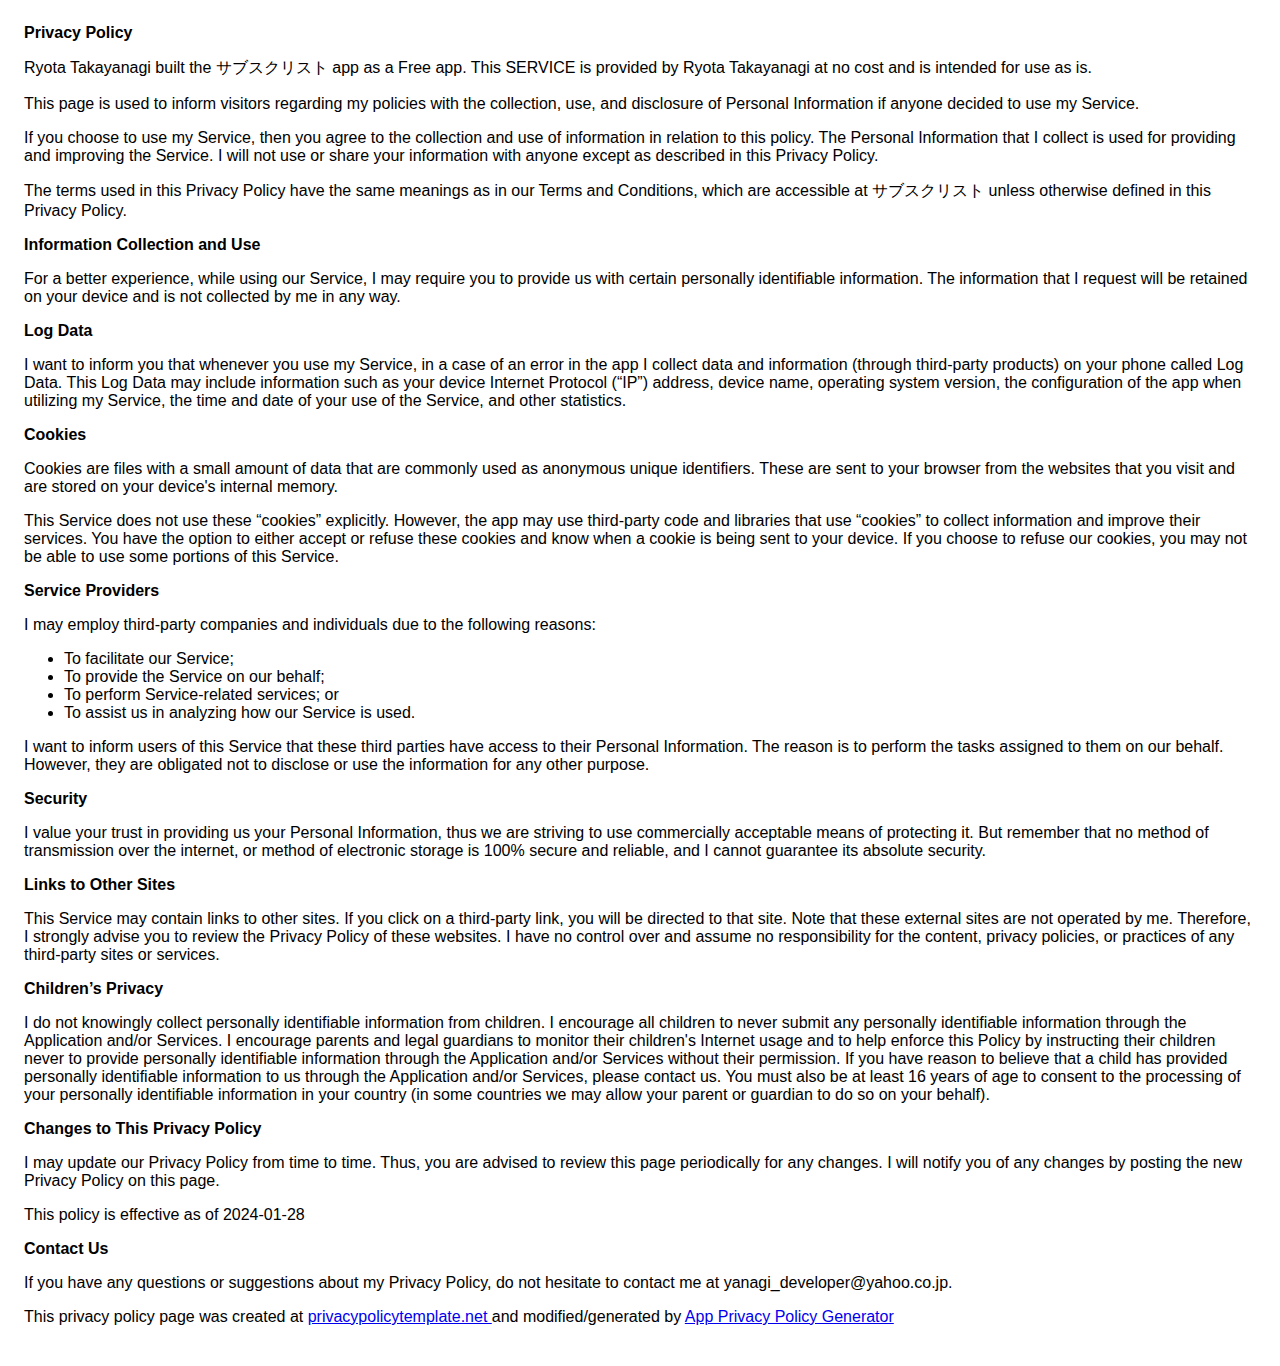
<file: policy/SubscriptionManagement.html>
<!DOCTYPE html>
    <html>
    <head>
      <meta charset='utf-8'>
      <meta name='viewport' content='width=device-width'>
      <title>Privacy Policy</title>
      <style> body { font-family: 'Helvetica Neue', Helvetica, Arial, sans-serif; padding:1em; } </style>
    </head>
    <body>
    <strong>Privacy Policy</strong> <p>
                  Ryota Takayanagi built the サブスクリスト app as
                  a Free app. This SERVICE is provided by
                  Ryota Takayanagi at no cost and is intended for use as
                  is.
                </p> <p>
                  This page is used to inform visitors regarding my
                  policies with the collection, use, and disclosure of Personal
                  Information if anyone decided to use my Service.
                </p> <p>
                  If you choose to use my Service, then you agree to
                  the collection and use of information in relation to this
                  policy. The Personal Information that I collect is
                  used for providing and improving the Service. I will not use or share your information with
                  anyone except as described in this Privacy Policy.
                </p> <p>
                  The terms used in this Privacy Policy have the same meanings
                  as in our Terms and Conditions, which are accessible at
                  サブスクリスト unless otherwise defined in this Privacy Policy.
                </p> <p><strong>Information Collection and Use</strong></p> <p>
                  For a better experience, while using our Service, I
                  may require you to provide us with certain personally
                  identifiable information. The information that
                  I request will be retained on your device and is not collected by me in any way.
                </p> <!----> <p><strong>Log Data</strong></p> <p>
                  I want to inform you that whenever you
                  use my Service, in a case of an error in the app
                  I collect data and information (through third-party
                  products) on your phone called Log Data. This Log Data may
                  include information such as your device Internet Protocol
                  (“IP”) address, device name, operating system version, the
                  configuration of the app when utilizing my Service,
                  the time and date of your use of the Service, and other
                  statistics.
                </p> <p><strong>Cookies</strong></p> <p>
                  Cookies are files with a small amount of data that are
                  commonly used as anonymous unique identifiers. These are sent
                  to your browser from the websites that you visit and are
                  stored on your device's internal memory.
                </p> <p>
                  This Service does not use these “cookies” explicitly. However,
                  the app may use third-party code and libraries that use
                  “cookies” to collect information and improve their services.
                  You have the option to either accept or refuse these cookies
                  and know when a cookie is being sent to your device. If you
                  choose to refuse our cookies, you may not be able to use some
                  portions of this Service.
                </p> <p><strong>Service Providers</strong></p> <p>
                  I may employ third-party companies and
                  individuals due to the following reasons:
                </p> <ul><li>To facilitate our Service;</li> <li>To provide the Service on our behalf;</li> <li>To perform Service-related services; or</li> <li>To assist us in analyzing how our Service is used.</li></ul> <p>
                  I want to inform users of this Service
                  that these third parties have access to their Personal
                  Information. The reason is to perform the tasks assigned to
                  them on our behalf. However, they are obligated not to
                  disclose or use the information for any other purpose.
                </p> <p><strong>Security</strong></p> <p>
                  I value your trust in providing us your
                  Personal Information, thus we are striving to use commercially
                  acceptable means of protecting it. But remember that no method
                  of transmission over the internet, or method of electronic
                  storage is 100% secure and reliable, and I cannot
                  guarantee its absolute security.
                </p> <p><strong>Links to Other Sites</strong></p> <p>
                  This Service may contain links to other sites. If you click on
                  a third-party link, you will be directed to that site. Note
                  that these external sites are not operated by me.
                  Therefore, I strongly advise you to review the
                  Privacy Policy of these websites. I have
                  no control over and assume no responsibility for the content,
                  privacy policies, or practices of any third-party sites or
                  services.
                </p> <p><strong>Children’s Privacy</strong></p> <!----> <div><p>
                    I do not knowingly collect personally
                    identifiable information from children. I 
                    encourage all children to never submit any personally
                    identifiable information through 
                    the Application and/or Services.
                    I encourage parents and legal guardians to monitor 
                    their children's Internet usage and to help enforce this Policy by instructing 
                    their children never to provide personally identifiable information through the Application and/or Services without their permission. If you have reason to believe that a child 
                    has provided personally identifiable information to us through the Application and/or Services, 
                    please contact us. You must also be at least 16 years of age to consent to the processing 
                    of your personally identifiable information in your country (in some countries we may allow your parent 
                    or guardian to do so on your behalf).
                  </p></div> <p><strong>Changes to This Privacy Policy</strong></p> <p>
                  I may update our Privacy Policy from
                  time to time. Thus, you are advised to review this page
                  periodically for any changes. I will
                  notify you of any changes by posting the new Privacy Policy on
                  this page.
                </p> <p>This policy is effective as of 2024-01-28</p> <p><strong>Contact Us</strong></p> <p>
                  If you have any questions or suggestions about my
                  Privacy Policy, do not hesitate to contact me at yanagi_developer@yahoo.co.jp.
                </p> <p>This privacy policy page was created at <a href="https://privacypolicytemplate.net" target="_blank" rel="noopener noreferrer">privacypolicytemplate.net </a>and modified/generated by <a href="https://app-privacy-policy-generator.nisrulz.com/" target="_blank" rel="noopener noreferrer">App Privacy Policy Generator</a></p>
    </body>
    </html>
</file>
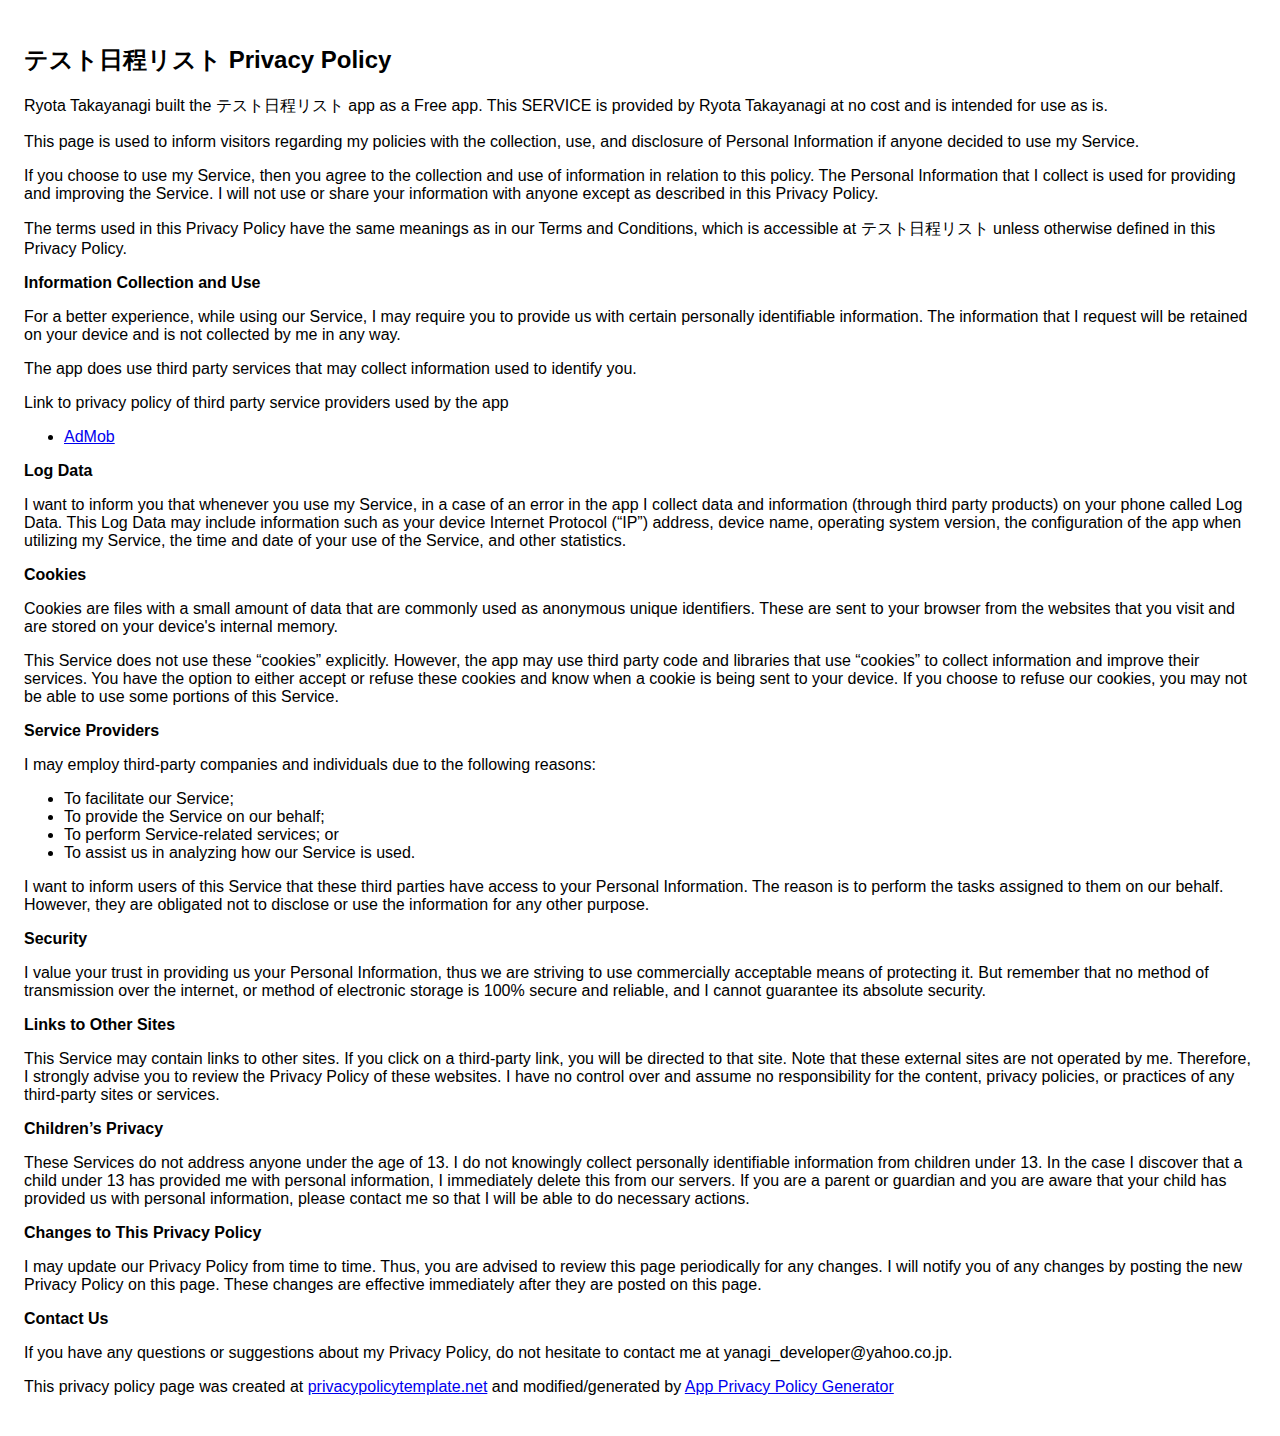
<file: policy/TestScheduleList.html>
<!DOCTYPE html>
    <html>
    <head>
      <meta charset='utf-8'>
      <meta name='viewport' content='width=device-width'>
      <title>Privacy Policy</title>
      <style> body { font-family: 'Helvetica Neue', Helvetica, Arial, sans-serif; padding:1em; } </style>
    </head>
    <body>
    <h2>テスト日程リスト Privacy Policy</h2> <p>
      Ryota Takayanagi built the テスト日程リスト app as a Free app. This SERVICE is provided by Ryota Takayanagi at no cost and is intended for use as is.
                  </p> <p>
                    This page is used to inform visitors regarding
                    my policies with the collection, use, and
                    disclosure of Personal Information if anyone decided to use
                    my Service.
                  </p> <p>
                    If you choose to use my Service, then you agree
                    to the collection and use of information in relation to this
                    policy. The Personal Information that I collect is
                    used for providing and improving the Service.
                    I will not use or share your
                    information with anyone except as described in this Privacy
                    Policy.
                  </p> <p>
                    The terms used in this Privacy Policy have the same meanings as in our Terms and Conditions, which is accessible at テスト日程リスト unless otherwise defined in this Privacy Policy.
                  </p> <p><strong>Information Collection and Use</strong></p> <p>
                    For a better experience, while using our Service,
                    I may require you to provide us with certain
                    personally identifiable information. The
                    information that I request will be
                    retained on your device and is not collected by me in any way.
                  </p> <p>
                    The app does use third party services that may collect
                    information used to identify you.
                  </p> <div><p>
                      Link to privacy policy of third party service providers
                      used by the app
                    </p> <ul><!----><li><a href="https://support.google.com/admob/answer/6128543?hl=en" target="_blank">AdMob</a></li><!----><!----><!----><!----><!----><!----><!----><!----><!----><!----><!----><!----></ul></div> <p><strong>Log Data</strong></p> <p>
                    I want to inform you that whenever
                    you use my Service, in a case of an error in the
                    app I collect data and information (through third
                    party products) on your phone called Log Data. This Log Data
                    may include information such as your device Internet
                    Protocol (“IP”) address, device name, operating system
                    version, the configuration of the app when utilizing
                    my Service, the time and date of your use of the
                    Service, and other statistics.
                  </p> <p><strong>Cookies</strong></p> <p>
                    Cookies are files with a small amount of data that are
                    commonly used as anonymous unique identifiers. These are
                    sent to your browser from the websites that you visit and
                    are stored on your device's internal memory.
                  </p> <p>
                    This Service does not use these “cookies” explicitly.
                    However, the app may use third party code and libraries that
                    use “cookies” to collect information and improve their
                    services. You have the option to either accept or refuse
                    these cookies and know when a cookie is being sent to your
                    device. If you choose to refuse our cookies, you may not be
                    able to use some portions of this Service.
                  </p> <p><strong>Service Providers</strong></p> <p>
                    I may employ third-party companies
                    and individuals due to the following reasons:
                  </p> <ul><li>To facilitate our Service;</li> <li>To provide the Service on our behalf;</li> <li>To perform Service-related services; or</li> <li>To assist us in analyzing how our Service is used.</li></ul> <p>
                    I want to inform users of this
                    Service that these third parties have access to your
                    Personal Information. The reason is to perform the tasks
                    assigned to them on our behalf. However, they are obligated
                    not to disclose or use the information for any other
                    purpose.
                  </p> <p><strong>Security</strong></p> <p>
                    I value your trust in providing us
                    your Personal Information, thus we are striving to use
                    commercially acceptable means of protecting it. But remember
                    that no method of transmission over the internet, or method
                    of electronic storage is 100% secure and reliable, and
                    I cannot guarantee its absolute security.
                  </p> <p><strong>Links to Other Sites</strong></p> <p>
                    This Service may contain links to other sites. If you click
                    on a third-party link, you will be directed to that site.
                    Note that these external sites are not operated by
                    me. Therefore, I strongly advise you to
                    review the Privacy Policy of these websites.
                    I have no control over and assume no
                    responsibility for the content, privacy policies, or
                    practices of any third-party sites or services.
                  </p> <p><strong>Children’s Privacy</strong></p> <p>
                    These Services do not address anyone under the age of 13.
                    I do not knowingly collect personally
                    identifiable information from children under 13. In the case
                    I discover that a child under 13 has provided
                    me with personal information,
                    I immediately delete this from our servers. If you
                    are a parent or guardian and you are aware that your child
                    has provided us with personal information, please contact
                    me so that I will be able to do
                    necessary actions.
                  </p> <p><strong>Changes to This Privacy Policy</strong></p> <p>
                    I may update our Privacy Policy from
                    time to time. Thus, you are advised to review this page
                    periodically for any changes. I will
                    notify you of any changes by posting the new Privacy Policy
                    on this page. These changes are effective immediately after
                    they are posted on this page.
                  </p> <p><strong>Contact Us</strong></p> <p>
                    If you have any questions or suggestions about
                    my Privacy Policy, do not hesitate to contact
                    me at yanagi_developer@yahoo.co.jp.
                  </p> <p>
                    This privacy policy page was created at
                    <a href="https://privacypolicytemplate.net" target="_blank">privacypolicytemplate.net</a>
                    and modified/generated by
                    <a href="https://app-privacy-policy-generator.firebaseapp.com/" target="_blank">App Privacy Policy Generator</a></p>
    </body>
    </html>
</file>
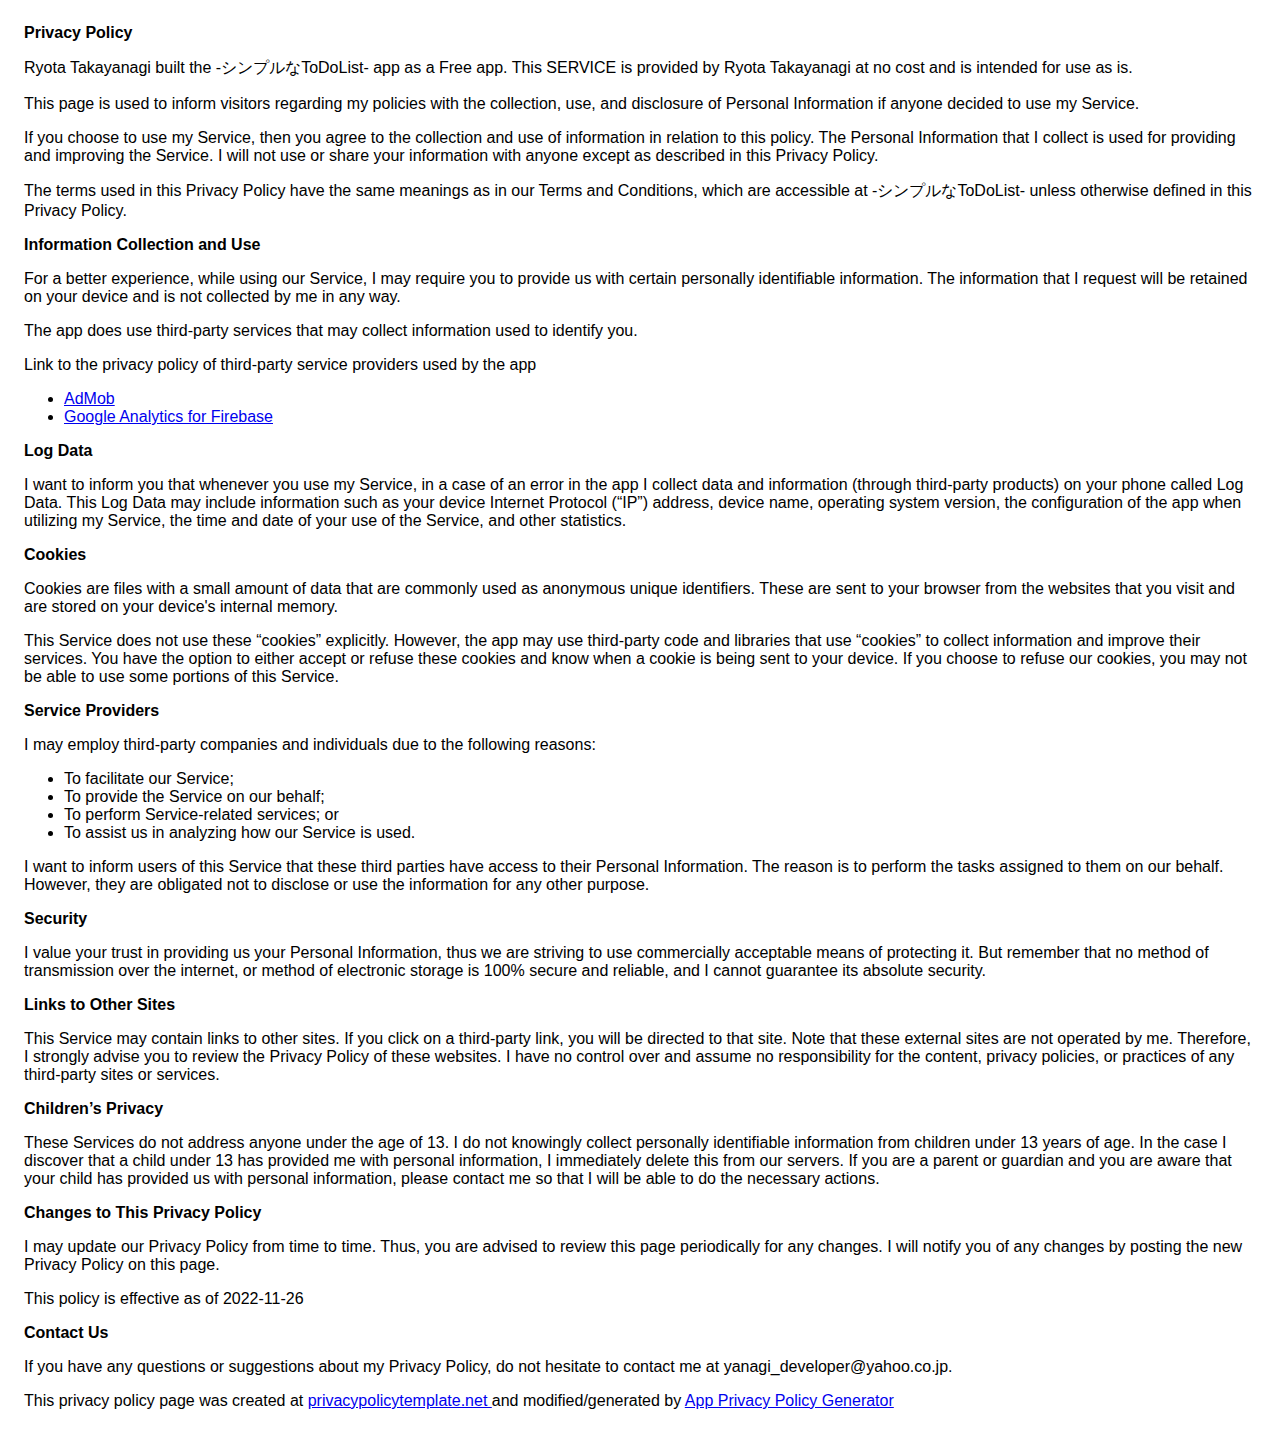
<file: policy/ToDoList.html>
<!DOCTYPE html>
    <html>
    <head>
      <meta charset='utf-8'>
      <meta name='viewport' content='width=device-width'>
      <title>Privacy Policy</title>
      <style> body { font-family: 'Helvetica Neue', Helvetica, Arial, sans-serif; padding:1em; } </style>
    </head>
    <body>
    <strong>Privacy Policy</strong> <p>
                  Ryota Takayanagi built the -シンプルなToDoList- app as a Free app. This SERVICE is provided by Ryota Takayanagi at no cost and is intended for use as is.
                </p> <p>
                  This page is used to inform visitors regarding my
                  policies with the collection, use, and disclosure of Personal
                  Information if anyone decided to use my Service.
                </p> <p>
                  If you choose to use my Service, then you agree to
                  the collection and use of information in relation to this
                  policy. The Personal Information that I collect is
                  used for providing and improving the Service. I will not use or share your information with
                  anyone except as described in this Privacy Policy.
                </p> <p>
                  The terms used in this Privacy Policy have the same meanings
                  as in our Terms and Conditions, which are accessible at
                  -シンプルなToDoList- unless otherwise defined in this Privacy Policy.
                </p> <p><strong>Information Collection and Use</strong></p> <p>
                  For a better experience, while using our Service, I
                  may require you to provide us with certain personally
                  identifiable information. The information that
                  I request will be retained on your device and is not collected by me in any way.
                </p> <div><p>
                    The app does use third-party services that may collect
                    information used to identify you.
                  </p> <p>
                    Link to the privacy policy of third-party service providers used
                    by the app
                  </p> <ul>
                    <li><a href="https://support.google.com/admob/answer/6128543?hl=en" target="_blank" rel="noopener noreferrer">AdMob</a></li>
                    <li><a href="https://firebase.google.com/policies/analytics" target="_blank" rel="noopener noreferrer">Google Analytics for Firebase</a></li>
                  </ul></div> <p><strong>Log Data</strong></p> <p>
                  I want to inform you that whenever you
                  use my Service, in a case of an error in the app
                  I collect data and information (through third-party
                  products) on your phone called Log Data. This Log Data may
                  include information such as your device Internet Protocol
                  (“IP”) address, device name, operating system version, the
                  configuration of the app when utilizing my Service,
                  the time and date of your use of the Service, and other
                  statistics.
                </p> <p><strong>Cookies</strong></p> <p>
                  Cookies are files with a small amount of data that are
                  commonly used as anonymous unique identifiers. These are sent
                  to your browser from the websites that you visit and are
                  stored on your device's internal memory.
                </p> <p>
                  This Service does not use these “cookies” explicitly. However,
                  the app may use third-party code and libraries that use
                  “cookies” to collect information and improve their services.
                  You have the option to either accept or refuse these cookies
                  and know when a cookie is being sent to your device. If you
                  choose to refuse our cookies, you may not be able to use some
                  portions of this Service.
                </p> <p><strong>Service Providers</strong></p> <p>
                  I may employ third-party companies and
                  individuals due to the following reasons:
                </p> <ul><li>To facilitate our Service;</li> <li>To provide the Service on our behalf;</li> <li>To perform Service-related services; or</li> <li>To assist us in analyzing how our Service is used.</li></ul> <p>
                  I want to inform users of this Service
                  that these third parties have access to their Personal
                  Information. The reason is to perform the tasks assigned to
                  them on our behalf. However, they are obligated not to
                  disclose or use the information for any other purpose.
                </p> <p><strong>Security</strong></p> <p>
                  I value your trust in providing us your
                  Personal Information, thus we are striving to use commercially
                  acceptable means of protecting it. But remember that no method
                  of transmission over the internet, or method of electronic
                  storage is 100% secure and reliable, and I cannot
                  guarantee its absolute security.
                </p> <p><strong>Links to Other Sites</strong></p> <p>
                  This Service may contain links to other sites. If you click on
                  a third-party link, you will be directed to that site. Note
                  that these external sites are not operated by me.
                  Therefore, I strongly advise you to review the
                  Privacy Policy of these websites. I have
                  no control over and assume no responsibility for the content,
                  privacy policies, or practices of any third-party sites or
                  services.
                </p> <p><strong>Children’s Privacy</strong></p> <div><p>
                    These Services do not address anyone under the age of 13.
                    I do not knowingly collect personally
                    identifiable information from children under 13 years of age. In the case
                    I discover that a child under 13 has provided
                    me with personal information, I immediately
                    delete this from our servers. If you are a parent or guardian
                    and you are aware that your child has provided us with
                    personal information, please contact me so that
                    I will be able to do the necessary actions.
                  </p></div> <!----> <p><strong>Changes to This Privacy Policy</strong></p> <p>
                  I may update our Privacy Policy from
                  time to time. Thus, you are advised to review this page
                  periodically for any changes. I will
                  notify you of any changes by posting the new Privacy Policy on
                  this page.
                </p> <p>This policy is effective as of 2022-11-26</p> <p><strong>Contact Us</strong></p> <p>
                  If you have any questions or suggestions about my
                  Privacy Policy, do not hesitate to contact me at yanagi_developer@yahoo.co.jp.
                </p> <p>This privacy policy page was created at
                    <a href="https://privacypolicytemplate.net" target="_blank" rel="noopener noreferrer">privacypolicytemplate.net </a>
                    and modified/generated by
                    <a href="https://app-privacy-policy-generator.nisrulz.com/" target="_blank" rel="noopener noreferrer">App Privacy Policy Generator</a></p>
    </body>
    </html>
</file>
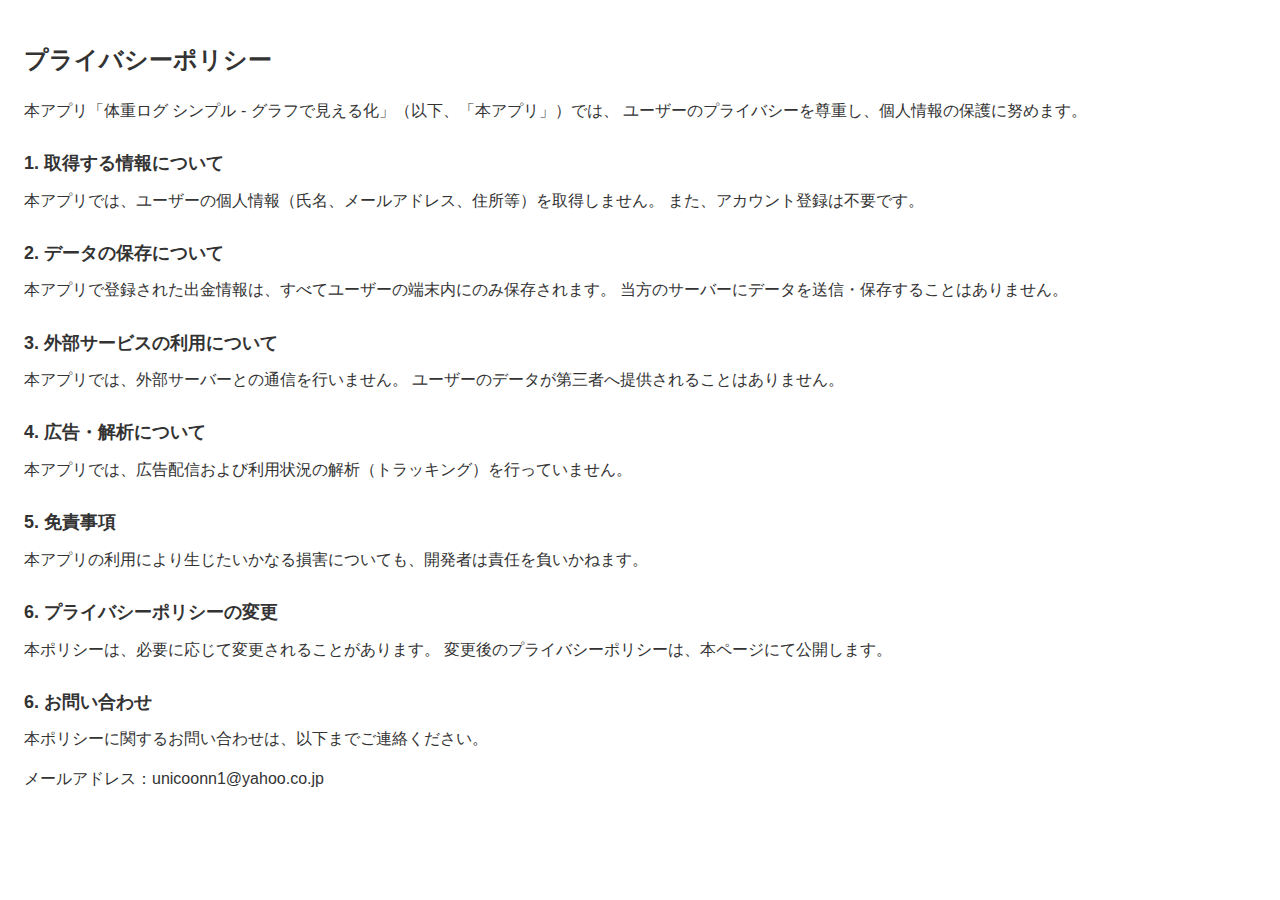
<file: policy/WeightLog.html>
<!DOCTYPE html>
<html lang="ja">
<head>
  <meta charset="UTF-8">
  <title>プライバシーポリシー | 体重ログ シンプル - グラフで見える化</title>
  <meta name="viewport" content="width=device-width, initial-scale=1.0">
  <style>
    body {
      font-family: -apple-system, BlinkMacSystemFont, "Helvetica Neue", "Segoe UI", "Hiragino Kaku Gothic ProN", "Hiragino Sans", Meiryo, Arial, sans-serif;
      line-height: 1.7;
      margin: 0;
      padding: 24px;
      background-color: #ffffff;
      color: #333333;
    }
    h1 {
      font-size: 24px;
      margin-bottom: 16px;
    }
    h2 {
      font-size: 18px;
      margin-top: 24px;
      margin-bottom: 8px;
    }
    p {
      margin: 0 0 12px 0;
    }
  </style>
</head>
<body>

  <h1>プライバシーポリシー</h1>

  <p>
    本アプリ「体重ログ シンプル - グラフで見える化」（以下、「本アプリ」）では、
    ユーザーのプライバシーを尊重し、個人情報の保護に努めます。
  </p>

  <h2>1. 取得する情報について</h2>
  <p>
    本アプリでは、ユーザーの個人情報（氏名、メールアドレス、住所等）を取得しません。
    また、アカウント登録は不要です。
  </p>

  <h2>2. データの保存について</h2>
  <p>
    本アプリで登録された出金情報は、すべてユーザーの端末内にのみ保存されます。
    当方のサーバーにデータを送信・保存することはありません。
  </p>

  <h2>3. 外部サービスの利用について</h2>
  <p>
    本アプリでは、外部サーバーとの通信を行いません。
    ユーザーのデータが第三者へ提供されることはありません。
  </p>

  <h2>4. 広告・解析について</h2>
  <p>
    本アプリでは、広告配信および利用状況の解析（トラッキング）を行っていません。
  </p>

  <h2>5. 免責事項</h2>
  <p>
    本アプリの利用により生じたいかなる損害についても、開発者は責任を負いかねます。
  </p>

  <h2>6. プライバシーポリシーの変更</h2>
  <p>
    本ポリシーは、必要に応じて変更されることがあります。
    変更後のプライバシーポリシーは、本ページにて公開します。
  </p>

  <h2>6. お問い合わせ</h2>
  <p>
    本ポリシーに関するお問い合わせは、以下までご連絡ください。
  </p>
  <p>
    メールアドレス：unicoonn1@yahoo.co.jp
  </p>

</body>
</html>
</file>
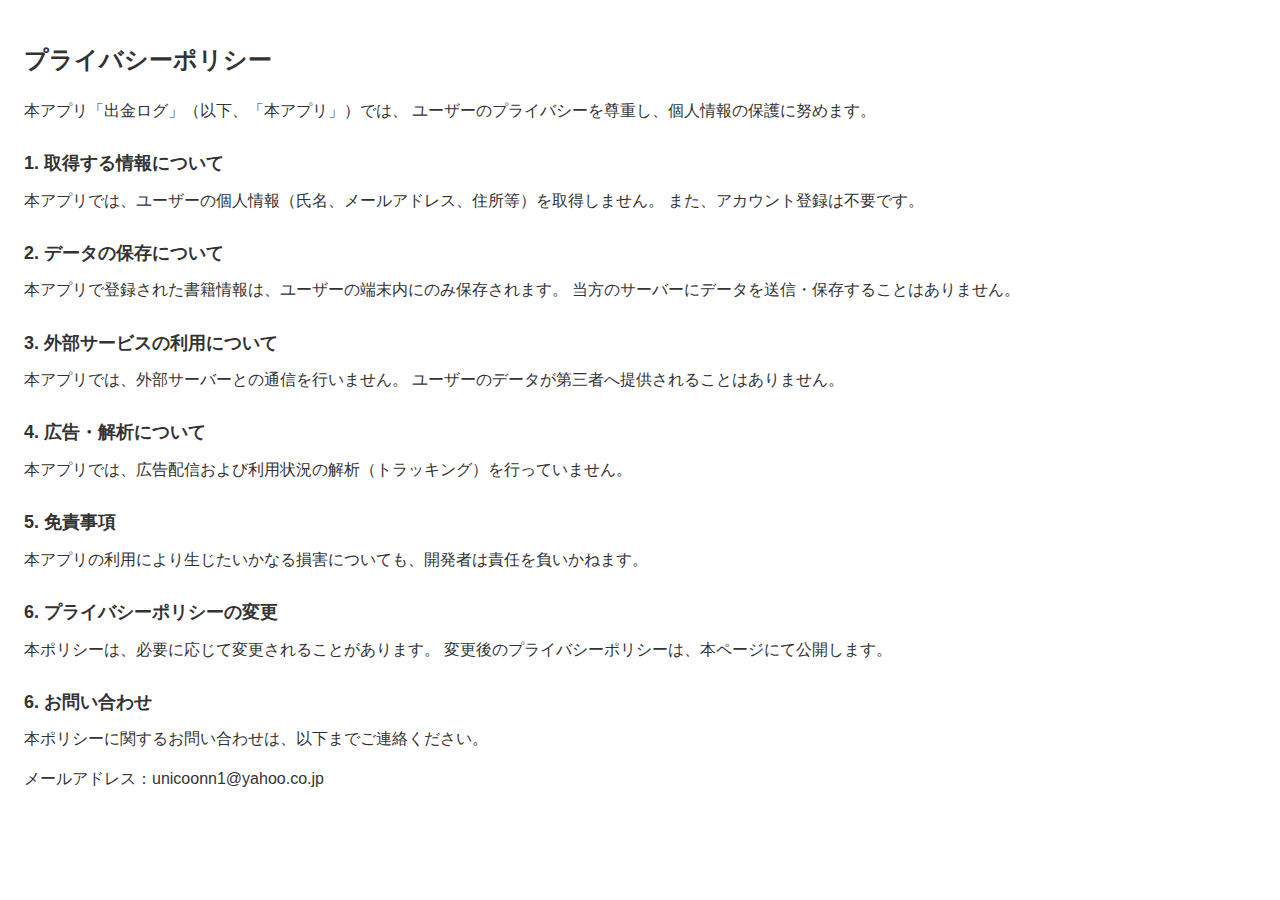
<file: policy/WithdrawLog.html>
<!DOCTYPE html>
<html lang="ja">
<head>
  <meta charset="UTF-8">
  <title>プライバシーポリシー | 出金ログ</title>
  <meta name="viewport" content="width=device-width, initial-scale=1.0">
  <style>
    body {
      font-family: -apple-system, BlinkMacSystemFont, "Helvetica Neue", "Segoe UI", "Hiragino Kaku Gothic ProN", "Hiragino Sans", Meiryo, Arial, sans-serif;
      line-height: 1.7;
      margin: 0;
      padding: 24px;
      background-color: #ffffff;
      color: #333333;
    }
    h1 {
      font-size: 24px;
      margin-bottom: 16px;
    }
    h2 {
      font-size: 18px;
      margin-top: 24px;
      margin-bottom: 8px;
    }
    p {
      margin: 0 0 12px 0;
    }
  </style>
</head>
<body>

  <h1>プライバシーポリシー</h1>

  <p>
    本アプリ「出金ログ」（以下、「本アプリ」）では、
    ユーザーのプライバシーを尊重し、個人情報の保護に努めます。
  </p>

  <h2>1. 取得する情報について</h2>
  <p>
    本アプリでは、ユーザーの個人情報（氏名、メールアドレス、住所等）を取得しません。
    また、アカウント登録は不要です。
  </p>

  <h2>2. データの保存について</h2>
  <p>
    本アプリで登録された書籍情報は、ユーザーの端末内にのみ保存されます。
    当方のサーバーにデータを送信・保存することはありません。
  </p>

  <h2>3. 外部サービスの利用について</h2>
  <p>
    本アプリでは、外部サーバーとの通信を行いません。
    ユーザーのデータが第三者へ提供されることはありません。
  </p>

  <h2>4. 広告・解析について</h2>
  <p>
    本アプリでは、広告配信および利用状況の解析（トラッキング）を行っていません。
  </p>

  <h2>5. 免責事項</h2>
  <p>
    本アプリの利用により生じたいかなる損害についても、開発者は責任を負いかねます。
  </p>

  <h2>6. プライバシーポリシーの変更</h2>
  <p>
    本ポリシーは、必要に応じて変更されることがあります。
    変更後のプライバシーポリシーは、本ページにて公開します。
  </p>

  <h2>6. お問い合わせ</h2>
  <p>
    本ポリシーに関するお問い合わせは、以下までご連絡ください。
  </p>
  <p>
    メールアドレス：unicoonn1@yahoo.co.jp
  </p>

</body>
</html>
</file>
